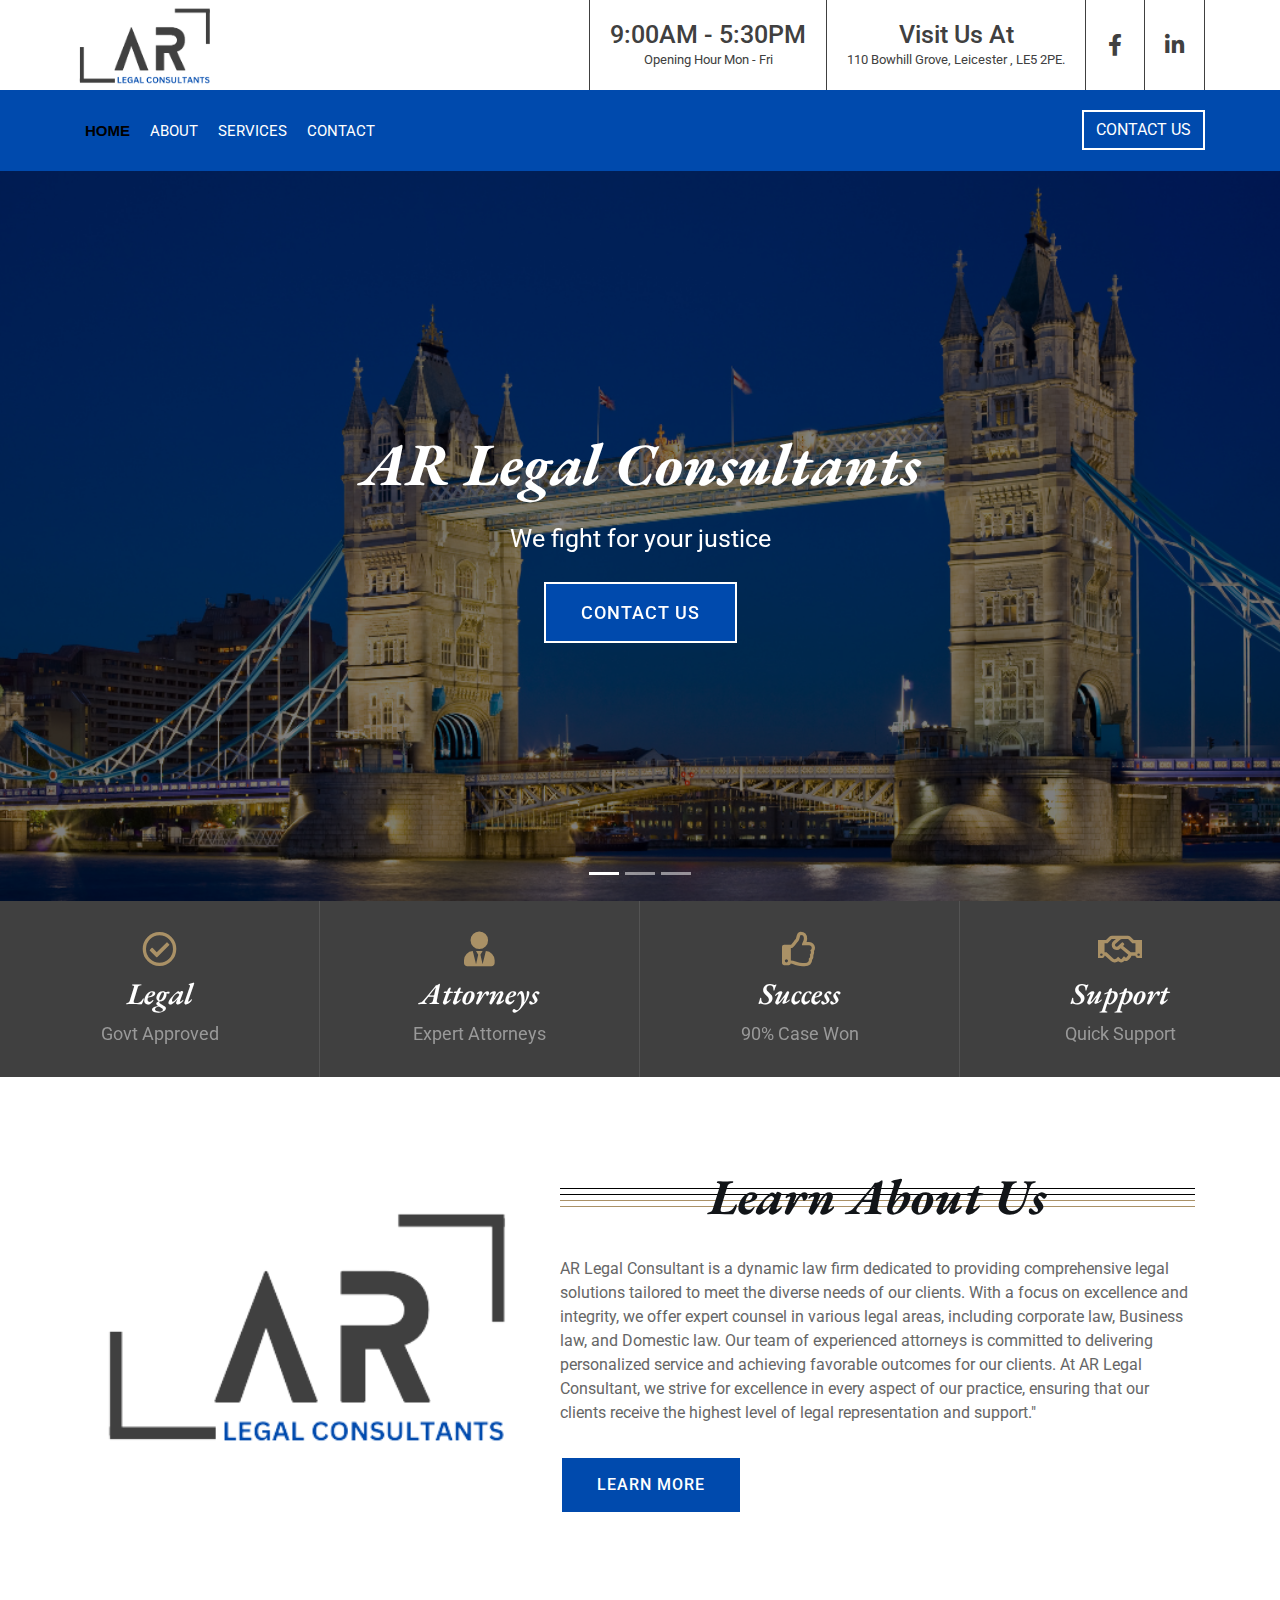
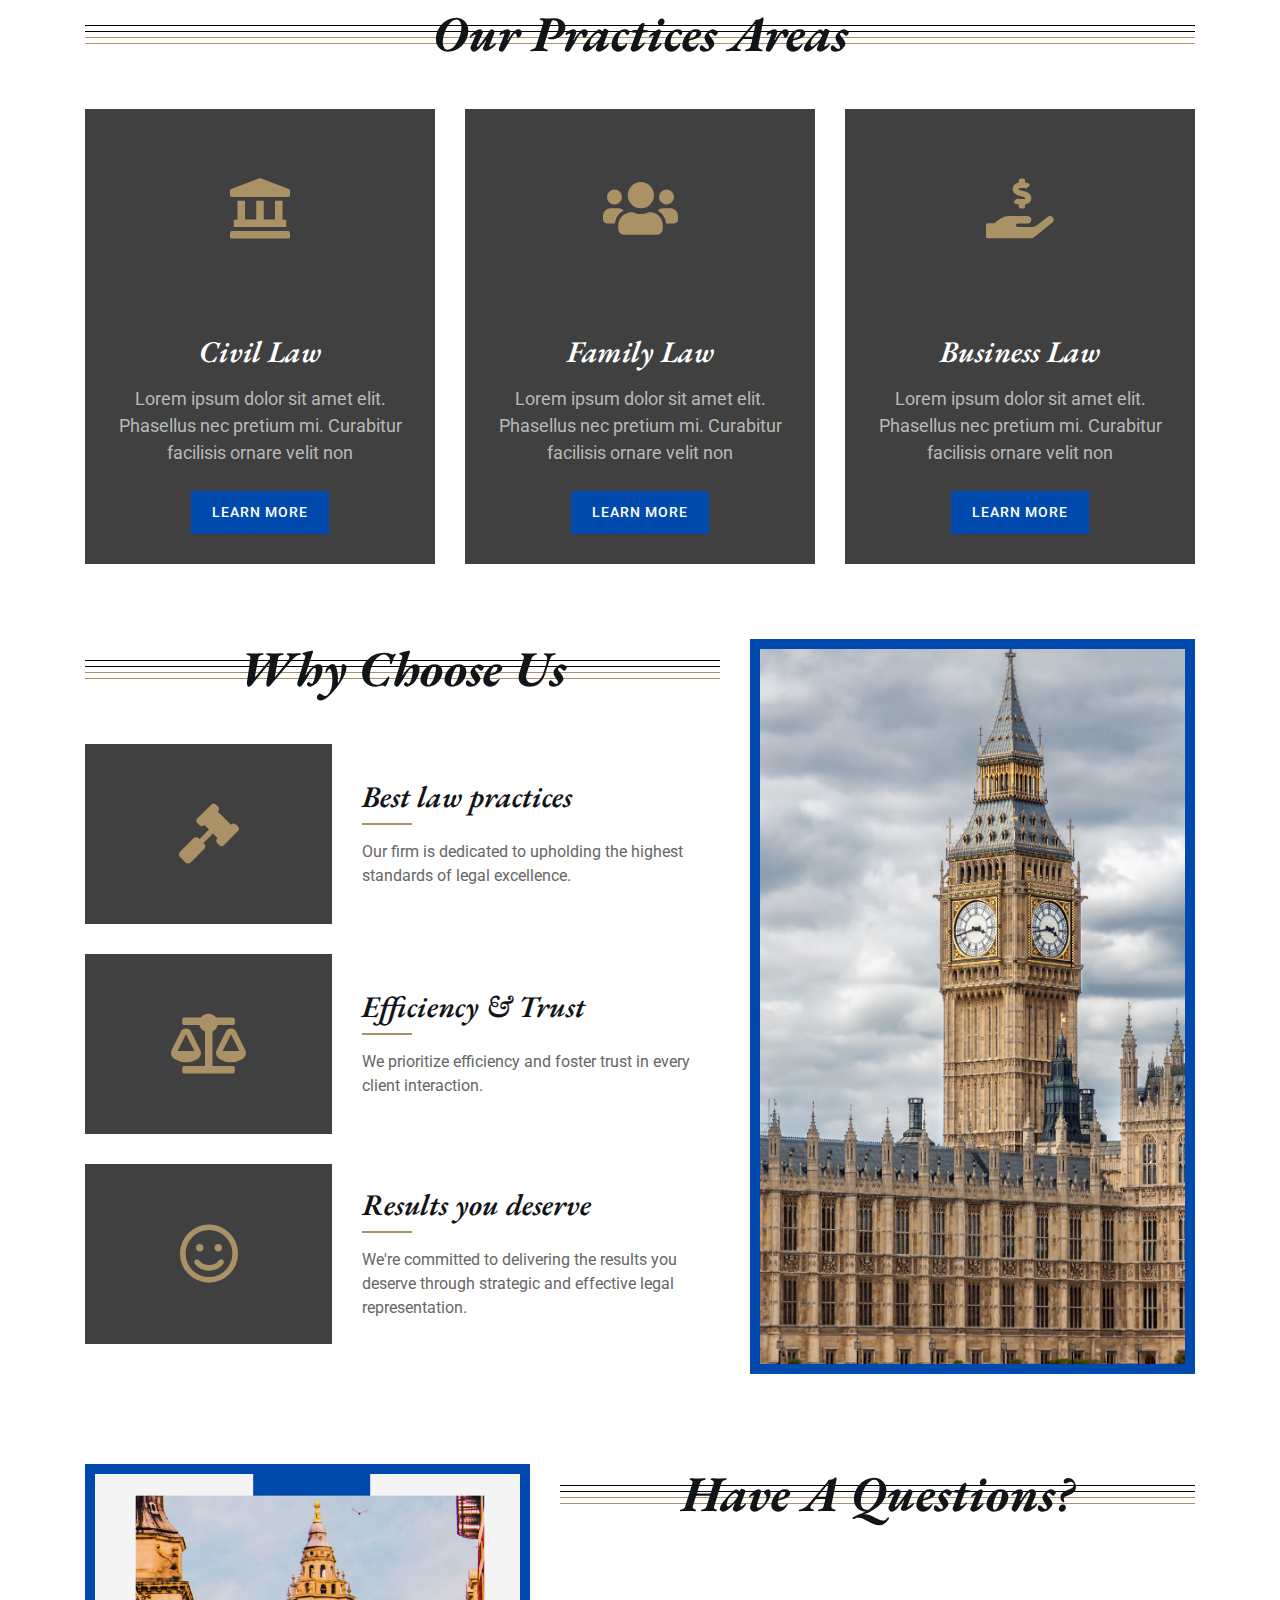
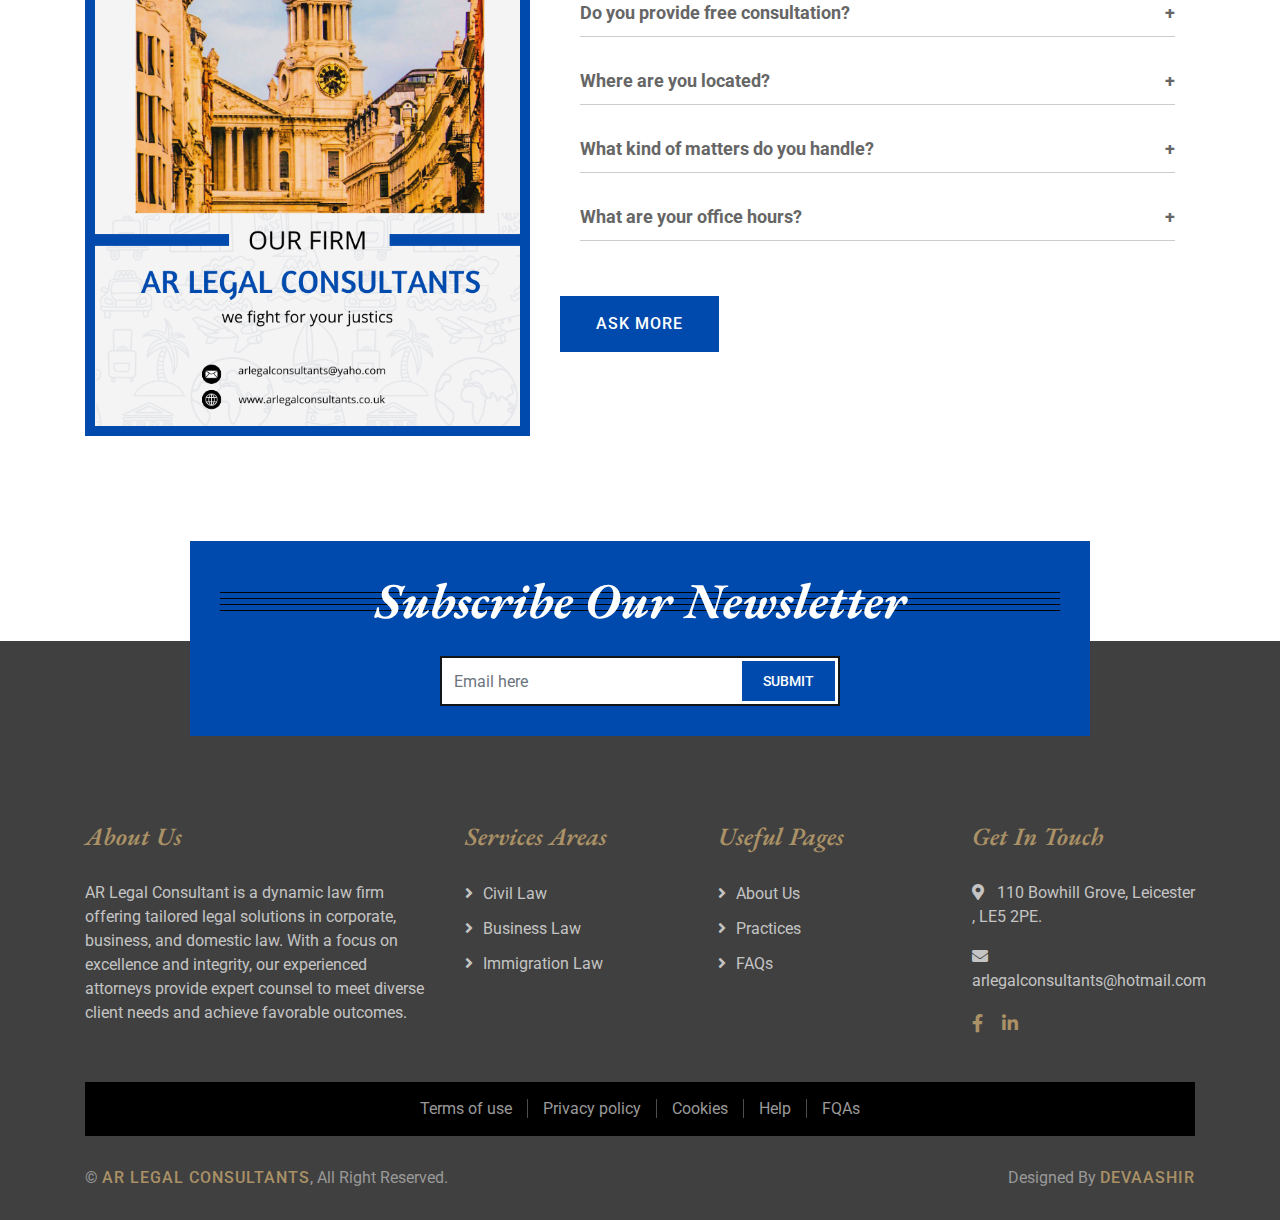
<file: index.html>
<!DOCTYPE html>
<html lang="en">

<head>
    <meta charset="utf-8" />
    <title>AR Legal Consultants</title>
    <meta content="width=device-width, initial-scale=1.0" name="viewport" />
    <meta content="Law Firm Website Template" name="keywords" />
    <meta content="Law Firm Website Template" name="description" />

    <!-- Favicon -->
    <link href="logo.png" rel="icon" />
    <link rel="stylesheet" href="https://stackpath.bootstrapcdn.com/bootstrap/4.5.2/css/bootstrap.min.css">
    <!-- Custom CSS -->
    <style>
        .card-body {
            display: none;
            /* Hide answers by default */
        }
    </style>

    <!-- Google Font -->
    <link href="https://fonts.googleapis.com/css2?family=EB+Garamond:ital,wght@1,600;1,700;1,800&family=Roboto:wght@400;500&display=swap" rel="stylesheet" />

    <!-- CSS Libraries -->
    <link href="https://stackpath.bootstrapcdn.com/bootstrap/4.4.1/css/bootstrap.min.css" rel="stylesheet" />
    <link href="https://cdnjs.cloudflare.com/ajax/libs/font-awesome/5.10.0/css/all.min.css" rel="stylesheet" />
    <link href="lib/animate/animate.min.css" rel="stylesheet" />
    <link href="lib/owlcarousel/assets/owl.carousel.min.css" rel="stylesheet" />

    <!-- Template Stylesheet -->
    <link href="style.css" rel="stylesheet" />
</head>

<body>
    <div class="wrapper">
        <!-- Top Bar Start -->
        <div class="top-bar">
            <div class="container-fluid">
                <div class="row">
                    <div class="col-lg-3">
                        <div class="logo">
                            <a href="index.html">
                                <img src="logo.png" alt="Logo" class="logoimg" />
                            </a>
                        </div>
                    </div>
                    <div class="col-lg-9">
                        <div class="top-bar-right">
                            <div class="text">
                                <h2>9:00AM - 5:30PM</h2>
                                <p>Opening Hour Mon - Fri</p>
                            </div>
                            <div class="text">
                                <h2>Visit Us At</h2>
                                <p>110 Bowhill Grove, Leicester , LE5 2PE.</p>
                            </div>
                            <div class="social">
                                <a href=""><i class="fab fa-facebook-f"></i></a>
                                <a href=""><i class="fab fa-linkedin-in"></i></a>
                            </div>
                        </div>
                    </div>
                </div>
            </div>
        </div>
        <!-- Top Bar End -->

        <!-- Nav Bar Start -->
        <div class="nav-bar">
            <div class="container-fluid">
                <nav class="navbar navbar-expand-lg bg-dark navbar-dark">
                    <a href="#" class="navbar-brand" align="center">AR LEGAL CONSULTANTS</a>
                    <button type="button" class="navbar-toggler" data-toggle="collapse" data-target="#navbarCollapse">
              <span class="navbar-toggler-icon"></span>
            </button>

                    <div class="collapse navbar-collapse justify-content-between" id="navbarCollapse">
                        <div class="navbar-nav mr-auto">
                            <a href="index.html" class="nav-item nav-link active">Home</a>
                            <a href="about.html" class="nav-item nav-link">About</a>
                            <a href="service.html" class="nav-item nav-link">Services</a>

                            <a href="contact.html" class="nav-item nav-link">Contact</a>
                        </div>
                        <div class="ml-auto">
                            <a class="btn" href="mailto:arlegalconsultants@yahoo.com">CONTACT US </a>
                        </div>
                    </div>
                </nav>
            </div>
        </div>
        <!-- Nav Bar End -->

        <!-- Carousel Start -->
        <div id="carousel" class="carousel slide" data-ride="carousel">
            <ol class="carousel-indicators">
                <li data-target="#carousel" data-slide-to="0" class="active"></li>
                <li data-target="#carousel" data-slide-to="1"></li>
                <li data-target="#carousel" data-slide-to="2"></li>
            </ol>
            <div class="carousel-inner">
                <div class="carousel-item active">
                    <img src="carousel-3.png" alt="Carousel Image" />
                    <div class="carousel-caption">
                        <h1 class="animated fadeInLeft">AR Legal Consultants</h1>
                        <p class="animated fadeInRight">We fight for your justice</p>
                        <a class="btn animated fadeInUp" href="https://wa.me/447919353116?text=Hello!%21%20AR%20LEGAL%20CONSULTANT." target="_blank" ">CONTACT US</a
              >
            </div>
          </div>

          <div class="carousel-item ">
            <img src="carousel-2.png " alt="Carousel Image " />
            <div class="carousel-caption ">
              <h1 class="animated fadeInLeft ">AR Legal Consultants</h1>
              <p class="animated fadeInRight ">
                We fight for your justice
              </p>
              <a class="btn animated fadeInUp " href="https://wa.me/447919353116?text=Hello!%21%20AR%20LEGAL%20CONSULTANT. " target="_blank " ">CONTACT US</a
                >
            </div>
          </div>

          <div class="carousel-item ">
            <img src="carousel-1.png " alt="Carousel Image " />
            <div class="carousel-caption ">
              <h1 class="animated fadeInLeft ">AR Legal Consultants</h1>
              <p class="animated fadeInRight ">
                We fight for your justice
              </p>
              <a class="btn animated fadeInUp" href="https://wa.me/447919353116?text=Hello!%21%20AR%20LEGAL%20CONSULTANT." target="_blank" ">CONTACT US</a
                >
            </div>
          </div>
        </div>

        <!-- <a
          class="carousel-control-prev "
          href="#carousel "
          role="button "
          data-slide="prev "
        >
          <span class="carousel-control-prev-icon " aria-hidden="true "></span>
          <span class="sr-only ">Previous</span>
        </a>
                        <a class="carousel-control-next " href="#carousel " role="button " data-slide="next ">
                            <span class="carousel-control-next-icon " aria-hidden="true "></span>
                            <span class="sr-only ">Next</span>
                        </a> -->
                    </div>
                    <!-- Carousel End -->

                    <!-- Top Feature Start-->
                    <div class="feature-top ">
                        <div class="container-fluid ">
                            <div class="row align-items-center ">
                                <div class="col-md-3 col-sm-6 ">
                                    <div class="feature-item ">
                                        <i class="far fa-check-circle "></i>
                                        <h3>Legal</h3>
                                        <p>Govt Approved</p>
                                    </div>
                                </div>
                                <div class="col-md-3 col-sm-6 ">
                                    <div class="feature-item ">
                                        <i class="fa fa-user-tie "></i>
                                        <h3>Attorneys</h3>
                                        <p>Expert Attorneys</p>
                                    </div>
                                </div>
                                <div class="col-md-3 col-sm-6 ">
                                    <div class="feature-item ">
                                        <i class="far fa-thumbs-up "></i>
                                        <h3>Success</h3>
                                        <p>90% Case Won</p>
                                    </div>
                                </div>
                                <div class="col-md-3 col-sm-6 ">
                                    <div class="feature-item ">
                                        <i class="far fa-handshake "></i>
                                        <h3>Support</h3>
                                        <p>Quick Support</p>
                                    </div>
                                </div>
                            </div>
                        </div>
                    </div>
                    <!-- Top Feature End-->

                    <!-- About Start -->
                    <div class="about ">
                        <div class="container ">
                            <div class="row align-items-center ">
                                <div class="col-lg-5 col-md-6 ">
                                    <div class="about-img ">
                                        <img src="logo.png " alt="Image " />
                                    </div>
                                </div>
                                <div class="col-lg-7 col-md-6 ">
                                    <div class="section-header ">
                                        <h2>Learn About Us</h2>
                                    </div>
                                    <div class="about-text
                            ">
                                        <p>
                                            AR Legal Consultant is a dynamic law firm dedicated to providing comprehensive legal solutions tailored to meet the diverse needs of our clients. With a focus on excellence and integrity, we offer expert counsel in various legal areas, including corporate
                                            law, Business law, and Domestic law. Our team of experienced attorneys is committed to delivering personalized service and achieving favorable outcomes for our clients. At AR Legal Consultant, we strive for
                                            excellence in every aspect of our practice, ensuring that our clients receive the highest level of legal representation and support." </p>
                                        <!-- <p>
                                Lorem ipsum dolor sit amet, consectetur adipiscing elit. Phasellus nec pretium mi. Curabitur facilisis ornare velit non vulputate. Aliquam metus tortor, auctor id gravida condimentum, viverra quis sem. Curabitur non nisl nec nisi scelerisque maximus.
                                Aenean consectetur convallis porttitor. Aliquam interdum at lacus non blandit.
                            </p> -->
                                        <a class="btn " href=" ">Learn More</a>
                                    </div>
                                </div>
                            </div>
                        </div>
                    </div>
                    <!-- About End -->

                    <!-- Service Start -->
                    <div class="service ">
                        <div class="container ">
                            <div class="section-header ">
                                <h2>Our Practices Areas</h2>
                            </div>
                            <div class="row ">
                                <div class="col-lg-4 col-md-6 ">
                                    <div class="service-item ">
                                        <div class="service-icon ">
                                            <i class="fa fa-landmark "></i>
                                        </div>
                                        <h3>Civil Law</h3>
                                        <p>
                                            Lorem ipsum dolor sit amet elit. Phasellus nec pretium mi. Curabitur facilisis ornare velit non
                                        </p>
                                        <a class="btn " href=" ">Learn More</a>
                                    </div>
                                </div>
                                <div class="col-lg-4 col-md-6 ">
                                    <div class="service-item ">
                                        <div class="service-icon ">
                                            <i class="fa fa-users "></i>
                                        </div>
                                        <h3>Family Law</h3>
                                        <p>
                                            Lorem ipsum dolor sit amet elit. Phasellus nec pretium mi. Curabitur facilisis ornare velit non
                                        </p>
                                        <a class="btn " href=" ">Learn More</a>
                                    </div>
                                </div>
                                <div class="col-lg-4 col-md-6 ">
                                    <div class="service-item ">
                                        <div class="service-icon ">
                                            <i class="fa fa-hand-holding-usd "></i>
                                        </div>
                                        <h3>Business Law</h3>
                                        <p>
                                            Lorem ipsum dolor sit amet elit. Phasellus nec pretium mi. Curabitur facilisis ornare velit non
                                        </p>
                                        <a class="btn " href=" ">Learn More</a>
                                    </div>
                                </div>
                                <!-- <div class="col-lg-4 col-md-6 ">
                    <div class="service-item ">
                        <div class="service-icon ">
                            <i class="fa fa-graduation-cap "></i>
                        </div>
                        <h3>Education Law</h3>
                        <p>
                            Lorem ipsum dolor sit amet elit. Phasellus nec pretium mi. Curabitur facilisis ornare velit non
                        </p>
                        <a class="btn " href=" ">Learn More</a>
                    </div>
                </div>
                <div class="col-lg-4 col-md-6 ">
                    <div class="service-item ">
                        <div class="service-icon ">
                            <i class="fa fa-gavel "></i>
                        </div>
                        <h3>Criminal Law</h3>
                        <p>
                            Lorem ipsum dolor sit amet elit. Phasellus nec pretium mi. Curabitur facilisis ornare velit non
                        </p>
                        <a class="btn " href=" ">Learn More</a>
                    </div>
                </div>
                <div class="col-lg-4 col-md-6 ">
                    <div class="service-item ">
                        <div class="service-icon ">
                            <i class="fa fa-globe "></i>
                        </div>
                        <h3>Cyber Law</h3>
                        <p>
                            Lorem ipsum dolor sit amet elit. Phasellus nec pretium mi. Curabitur facilisis ornare velit non
                        </p>
                        <a class="btn " href=" ">Learn More</a>
                    </div>
                </div>
            </div> -->
                            </div>
                        </div>
                        <!-- Service End -->


                        <!-- Feature Start -->
                        <div class="feature ">
                            <div class="container ">
                                <div class="row ">
                                    <div class="col-md-7 ">
                                        <div class="section-header ">
                                            <h2>Why Choose Us</h2>
                                        </div>
                                        <div class="row align-items-center feature-item ">
                                            <div class="col-5 ">
                                                <div class="feature-icon ">
                                                    <i class="fa fa-gavel "></i>
                                                </div>
                                            </div>
                                            <div class="col-7 ">
                                                <h3>Best law practices</h3>
                                                <p>
                                                    Our firm is dedicated to upholding the highest standards of legal excellence.

                                                </p>
                                            </div>
                                        </div>
                                        <div class="row align-items-center feature-item ">
                                            <div class="col-5 ">
                                                <div class="feature-icon ">
                                                    <i class="fa fa-balance-scale "></i>
                                                </div>
                                            </div>
                                            <div class="col-7 ">
                                                <h3>Efficiency & Trust</h3>
                                                <p>
                                                    We prioritize efficiency and foster trust in every client interaction.
                                                </p>
                                            </div>
                                        </div>
                                        <div class="row align-items-center feature-item ">
                                            <div class="col-5 ">
                                                <div class="feature-icon ">
                                                    <i class="far fa-smile "></i>
                                                </div>
                                            </div>
                                            <div class="col-7 ">
                                                <h3>Results you deserve</h3>
                                                <p>
                                                    We're committed to delivering the results you deserve through strategic and effective legal representation.
                                            </div>
                                        </div>
                                    </div>
                                    <div class="col-md-5 ">
                                        <div class="feature-img ">
                                            <img src="choose.png " alt="Feature " />
                                        </div>
                                    </div>
                                </div>
                            </div>
                        </div>
                        <!-- Feature End

                        <!-- Team Start -->
                        <!-- <div class="team ">
                        <div class="container ">
                            <div class="section-header ">
                                <h2>Meet Our Expert Attorneys</h2>
                            </div>
                            <div class="row ">
                                <div class="col-lg-3 col-md-6 ">
                                    <div class="team-item ">
                                        <div class="team-img ">
                                            <img src="img/team-1.jpg " alt="Team Image " />
                                        </div>
                                        <div class="team-text ">
                                            <h2>Adam Phillips</h2>
                                            <p>Business Consultant</p>
                                            <div class="team-social ">
                                                <a class="social-tw " href=" "><i class="fab fa-twitter "></i
                    ></a>
                                                <a class="social-fb " href=" "><i class="fab fa-facebook-f "></i
                    ></a>
                                                <a class="social-li " href=" "><i class="fab fa-linkedin-in "></i
                    ></a>
                                                <a class="social-in " href=" "><i class="fab fa-instagram "></i
                    ></a>
                                            </div>
                                        </div>
                                    </div>
                                </div>
                                <div class="col-lg-3 col-md-6 ">
                                    <div class="team-item ">
                                        <div class="team-img ">
                                            <img src="img/team-2.jpg " alt="Team Image " />
                                        </div>
                                        <div class="team-text ">
                                            <h2>Dylan Adams</h2>
                                            <p>Criminal Consultant</p>
                                            <div class="team-social ">
                                                <a class="social-tw " href=" "><i class="fab fa-twitter "></i
                    ></a>
                                                <a class="social-fb " href=" "><i class="fab fa-facebook-f "></i
                    ></a>
                                                <a class="social-li " href=" "><i class="fab fa-linkedin-in "></i
                    ></a>
                                                <a class="social-in " href=" "><i class="fab fa-instagram "></i
                    ></a>
                                            </div>
                                        </div>
                                    </div>
                                </div>
                                <div class="col-lg-3 col-md-6 ">
                                    <div class="team-item ">
                                        <div class="team-img ">
                                            <img src="img/team-3.jpg " alt="Team Image " />
                                        </div>
                                        <div class="team-text ">
                                            <h2>Gloria Edwards</h2>
                                            <p>Divorce Consultant</p>
                                            <div class="team-social ">
                                                <a class="social-tw " href=" "><i class="fab fa-twitter "></i
                    ></a>
                                                <a class="social-fb " href=" "><i class="fab fa-facebook-f "></i
                    ></a>
                                                <a class="social-li " href=" "><i class="fab fa-linkedin-in "></i
                    ></a>
                                                <a class="social-in " href=" "><i class="fab fa-instagram "></i
                    ></a>
                                            </div>
                                        </div>
                                    </div>
                                </div>
                                <div class="col-lg-3 col-md-6 ">
                                    <div class="team-item ">
                                        <div class="team-img ">
                                            <img src="img/team-4.jpg " alt="Team Image " />
                                        </div>
                                        <div class="team-text ">
                                            <h2>Josh Dunn</h2>
                                            <p>Immigration Consultant</p>
                                            <div class="team-social ">
                                                <a class="social-tw " href=" "><i class="fab fa-twitter "></i
                    ></a>
                                                <a class="social-fb " href=" "><i class="fab fa-facebook-f "></i
                    ></a>
                                                <a class="social-li " href=" "><i class="fab fa-linkedin-in "></i
                    ></a>
                                                <a class="social-in " href=" "><i class="fab fa-instagram "></i
                    ></a>
                                            </div>
                                        </div>
                                    </div>
                                </div>
                            </div>
                        </div>
                    </div> -->

                        <!-- Team End -->

                        <!-- FAQs Start -->
                        <div class="faqs ">
                            <div class="container ">
                                <div class="row ">
                                    <div class="col-md-5 ">
                                        <div class="faqs-img ">
                                            <img src="about.png " alt="Image " />
                                        </div>
                                    </div>
                                    <div class="col-md-7 ">
                                        <div class="section-header ">
                                            <h2>Have A Questions?</h2>
                                        </div>
                                        <div class="faq-container">
                                            <div class="faq-item">
                                                <div class="faq-question">Do you provide free consultation?</div>
                                                <div class="faq-answer">Yes, we offer free initial consultations to discuss your legal needs and how we can assist you.</div>
                                            </div>
                                            <div class="faq-item">
                                                <div class="faq-question">Where are you located?</div>
                                                <div class="faq-answer">Our office is located at 110 Bowhill Grove,Leicester LE5 2PE.</div>
                                            </div>
                                            <div class="faq-item">
                                                <div class="faq-question">What kind of matters do you handle?</div>
                                                <div class="faq-answer">We handle a wide range of legal matters including but not limited to personal injury, family law, criminal defense, and business law.</div>
                                            </div>
                                            <div class="faq-item">
                                                <div class="faq-question">What are your office hours?</div>
                                                <div class="faq-answer">Our office hours are MON-FRI(9:00AM - 5:30PM). We are available to assist you during these times.</div>
                                            </div>
                                        </div>

                                        <a class="btn " href=" ">Ask more</a>
                                    </div>
                                </div>


                                <!-- Add more FAQ items as needed -->

                            </div>
                        </div>
                    </div>
                    <!-- FAQs End -->

                    <!-- Testimonial Start -->
                    <!-- <div class="testimonial ">
                        <div class="container ">
                            <div class="section-header ">
                                <h2>Review From Client</h2>
                            </div>
                            <div class="owl-carousel testimonials-carousel ">
                                <div class="testimonial-item ">
                                    <i class="fa fa-quote-right "></i>
                                    <div class="row align-items-center ">
                                        <div class="col-3 ">
                                            <img src="img/testimonial-1.jpg " alt=" " />
                                        </div>
                                        <div class="col-9 ">
                                            <h2>Client Name</h2>
                                            <p>Profession</p>
                                        </div>
                                        <div class="col-12 ">
                                            <p>
                                                Lorem ipsum dolor sit amet, consectetur adipiscing elit. Etiam accumsan lacus eget velit
                                            </p>
                                        </div>
                                    </div>
                                </div>
                                <div class="testimonial-item ">
                                    <i class="fa fa-quote-right "></i>
                                    <div class="row align-items-center ">
                                        <div class="col-3 ">
                                            <img src="img/testimonial-2.jpg " alt=" " />
                                        </div>
                                        <div class="col-9 ">
                                            <h2>Client Name</h2>
                                            <p>Profession</p>
                                        </div>
                                        <div class="col-12 ">
                                            <p>
                                                Lorem ipsum dolor sit amet, consectetur adipiscing elit. Etiam accumsan lacus eget velit
                                            </p>
                                        </div>
                                    </div>
                                </div>
                                <div class="testimonial-item ">
                                    <i class="fa fa-quote-right "></i>
                                    <div class="row align-items-center ">
                                        <div class="col-3 ">
                                            <img src="img/testimonial-3.jpg " alt=" " />
                                        </div>
                                        <div class="col-9 ">
                                            <h2>Client Name</h2>
                                            <p>Profession</p>
                                        </div>
                                        <div class="col-12 ">
                                            <p>
                                                Lorem ipsum dolor sit amet, consectetur adipiscing elit. Etiam accumsan lacus eget velit
                                            </p>
                                        </div>
                                    </div>
                                </div>
                                <div class="testimonial-item ">
                                    <i class="fa fa-quote-right "></i>
                                    <div class="row align-items-center ">
                                        <div class="col-3 ">
                                            <img src="img/testimonial-4.jpg " alt=" " />
                                        </div>
                                        <div class="col-9 ">
                                            <h2>Client Name</h2>
                                            <p>Profession</p>
                                        </div>
                                        <div class="col-12 ">
                                            <p>
                                                Lorem ipsum dolor sit amet, consectetur adipiscing elit. Etiam accumsan lacus eget velit
                                            </p>
                                        </div>
                                    </div>
                                </div>
                                <div class="testimonial-item ">
                                    <i class="fa fa-quote-right "></i>
                                    <div class="row align-items-center ">
                                        <div class="col-3 ">
                                            <img src="img/testimonial-1.jpg " alt=" " />
                                        </div>
                                        <div class="col-9 ">
                                            <h2>Client Name</h2>
                                            <p>Profession</p>
                                        </div>
                                        <div class="col-12 ">
                                            <p>
                                                Lorem ipsum dolor sit amet, consectetur adipiscing elit. Etiam accumsan lacus eget velit
                                            </p>
                                        </div>
                                    </div>
                                </div>
                                <div class="testimonial-item ">
                                    <i class="fa fa-quote-right "></i>
                                    <div class="row align-items-center ">
                                        <div class="col-3 ">
                                            <img src="img/testimonial-2.jpg " alt=" " />
                                        </div>
                                        <div class="col-9 ">
                                            <h2>Client Name</h2>
                                            <p>Profession</p>
                                        </div>
                                        <div class="col-12 ">
                                            <p>
                                                Lorem ipsum dolor sit amet, consectetur adipiscing elit. Etiam accumsan lacus eget velit
                                            </p>
                                        </div>
                                    </div>
                                </div>
                                <div class="testimonial-item ">
                                    <i class="fa fa-quote-right "></i>
                                    <div class="row align-items-center ">
                                        <div class="col-3 ">
                                            <img src="img/testimonial-3.jpg " alt=" " />
                                        </div>
                                        <div class="col-9 ">
                                            <h2>Client Name</h2>
                                            <p>Profession</p>
                                        </div>
                                        <div class="col-12 ">
                                            <p>
                                                Lorem ipsum dolor sit amet, consectetur adipiscing elit. Etiam accumsan lacus eget velit
                                            </p>
                                        </div>
                                    </div>
                                </div>
                            </div>
                        </div>
                    </div>
                    <!-- Testimonial End -->

                    <!-- Blog Start -->
                    <!-- <div class="blog ">
                        <div class="container ">
                            <div class="section-header ">
                                <h2>Latest From Blog</h2>
                            </div>
                            <div class="owl-carousel blog-carousel ">
                                <div class="blog-item ">
                                    <img src="img/blog-1.jpg " alt="Blog " />
                                    <h3>Lorem ipsum dolor</h3>
                                    <div class="meta ">
                                        <i class="fa fa-list-alt "></i>
                                        <a href=" ">Civil Law</a>
                                        <i class="fa fa-calendar-alt "></i>
                                        <p>01-Jan-2045</p>
                                    </div>
                                    <p>
                                        Lorem ipsum dolor sit amet elit. Phasellus nec pretium mi. Curabitur facilisis ornare velit non vulputate. Aliquam metus tortor
                                    </p>
                                    <a class="btn " href=" ">Read More <i class="fa fa-angle-right "></i
              ></a>
                                </div>
                                <div class="blog-item ">
                                    <img src="img/blog-2.jpg " alt="Blog " />
                                    <h3>Lorem ipsum dolor</h3>
                                    <div class="meta ">
                                        <i class="fa fa-list-alt "></i>
                                        <a href=" ">Family Law</a>
                                        <i class="fa fa-calendar-alt "></i>
                                        <p>01-Jan-2045</p>
                                    </div>
                                    <p>
                                        Lorem ipsum dolor sit amet elit. Phasellus nec pretium mi. Curabitur facilisis ornare velit non vulputate. Aliquam metus tortor
                                    </p>
                                    <a class="btn " href=" ">Read More <i class="fa fa-angle-right "></i
              ></a>
                                </div>
                                <div class="blog-item ">
                                    <img src="img/blog-3.jpg " alt="Blog " />
                                    <h3>Lorem ipsum dolor</h3>
                                    <div class="meta ">
                                        <i class="fa fa-list-alt "></i>
                                        <a href=" ">Business Law</a>
                                        <i class="fa fa-calendar-alt "></i>
                                        <p>01-Jan-2045</p>
                                    </div>
                                    <p>
                                        Lorem ipsum dolor sit amet elit. Phasellus nec pretium mi. Curabitur facilisis ornare velit non vulputate. Aliquam metus tortor
                                    </p>
                                    <a class="btn " href=" ">Read More <i class="fa fa-angle-right "></i
              ></a>
                                </div>
                                <div class="blog-item ">
                                    <img src="img/blog-1.jpg " alt="Blog " />
                                    <h3>Lorem ipsum dolor</h3>
                                    <div class="meta ">
                                        <i class="fa fa-list-alt "></i>
                                        <a href=" ">Education Law</a>
                                        <i class="fa fa-calendar-alt "></i>
                                        <p>01-Jan-2045</p>
                                    </div>
                                    <p>
                                        Lorem ipsum dolor sit amet elit. Phasellus nec pretium mi. Curabitur facilisis ornare velit non vulputate. Aliquam metus tortor
                                    </p>
                                    <a class="btn " href=" ">Read More <i class="fa fa-angle-right "></i
              ></a>
                                </div>
                                <div class="blog-item ">
                                    <img src="img/blog-2.jpg " alt="Blog " />
                                    <h3>Lorem ipsum dolor</h3>
                                    <div class="meta ">
                                        <i class="fa fa-list-alt "></i>
                                        <a href=" ">Criminal Law</a>
                                        <i class="fa fa-calendar-alt "></i>
                                        <p>01-Jan-2045</p>
                                    </div>
                                    <p>
                                        Lorem ipsum dolor sit amet elit. Phasellus nec pretium mi. Curabitur facilisis ornare velit non vulputate. Aliquam metus tortor
                                    </p>
                                    <a class="btn " href=" ">Read More <i class="fa fa-angle-right "></i
              ></a>
                                </div>
                                <div class="blog-item ">
                                    <img src="img/blog-3.jpg " alt="Blog " />
                                    <h3>Lorem ipsum dolor</h3>
                                    <div class="meta ">
                                        <i class="fa fa-list-alt "></i>
                                        <a href=" ">Cyber Law</a>
                                        <i class="fa fa-calendar-alt "></i>
                                        <p>01-Jan-2045</p>
                                    </div>
                                    <p>
                                        Lorem ipsum dolor sit amet elit. Phasellus nec pretium mi. Curabitur facilisis ornare velit non vulputate. Aliquam metus tortor
                                    </p>
                                    <a class="btn " href=" ">Read More <i class="fa fa-angle-right "></i
              ></a>
                                </div>
                                <div class="blog-item ">
                                    <img src="img/blog-1.jpg " alt="Blog " />
                                    <h3>Lorem ipsum dolor</h3>
                                    <div class="meta ">
                                        <i class="fa fa-list-alt "></i>
                                        <a href=" ">Business Law</a>
                                        <i class="fa fa-calendar-alt "></i>
                                        <p>01-Jan-2045</p>
                                    </div>
                                    <p>
                                        Lorem ipsum dolor sit amet elit. Phasellus nec pretium mi. Curabitur facilisis ornare velit non vulputate. Aliquam metus tortor
                                    </p>
                                    <a class="btn " href=" ">Read More <i class="fa fa-angle-right "></i
              ></a>
                                </div>
                            </div>
                        </div>
                    </div> -->

                    <!-- Blog End -->

                    <!-- Newsletter Start -->
                    <div class="newsletter">
                        <div class="container">
                            <div class="section-header2">
                                <h2>Subscribe Our Newsletter</h2>
                            </div>
                            <div class="form">
                                <input id="emailInput" class="form-control" placeholder="Email here" />
                                <button onclick="subscribeNewsletter()" class="btn">Submit</button>
                            </div>
                        </div>
                    </div>

                </div>
                <!-- Newsletter End -->

                <!-- Footer Start -->
                <div class="footer ">
                    <div class="container ">
                        <div class="row ">
                            <div class="col-md-6 col-lg-4 ">
                                <div class="footer-about ">
                                    <h2>About Us</h2>
                                    <p>
                                        AR Legal Consultant is a dynamic law firm offering tailored legal solutions in corporate, business, and domestic law. With a focus on excellence and integrity, our experienced attorneys provide expert counsel to meet diverse client needs and achieve favorable
                                        outcomes.
                                    </p>
                                </div>
                            </div>
                            <div class="col-md-6 col-lg-8 ">
                                <div class="row ">
                                    <div class="col-md-6 col-lg-4 ">
                                        <div class="footer-link ">
                                            <h2>Services Areas</h2>
                                            <a href=" ">Civil Law</a>
                                            <a href=" ">Business Law</a>
                                            <a href=" ">Immigration Law</a>
                                        </div>
                                    </div>
                                    <div class="col-md-6 col-lg-4 ">
                                        <div class="footer-link ">
                                            <h2>Useful Pages</h2>
                                            <a href=" ">About Us</a>
                                            <a href=" ">Practices</a>
                                            <a href=" ">FAQs</a>
                                        </div>
                                    </div>
                                    <div class="col-md-6 col-lg-4 ">
                                        <div class="footer-contact ">
                                            <h2>Get In Touch</h2>
                                            <p>
                                                <i class="fa fa-map-marker-alt "></i>110 Bowhill Grove, Leicester , LE5 2PE.
                                            </p>
                                            <!-- <p><i class="fa fa-phone-alt "></i>+44 7919 353116</p> -->
                                            <p><i class="fa fa-envelope "></i>arlegalconsultants@hotmail.com</p>
                                            <div class="footer-social ">
                                                <a href=" "><i class="fab fa-facebook-f "></i></a>
                                                <a href=" "><i class="fab fa-linkedin-in "></i></a>
                                            </div>
                                        </div>
                                    </div>
                                </div>
                            </div>
                        </div>
                    </div>
                    <div class="container footer-menu ">
                        <div class="f-menu ">
                            <a href=" ">Terms of use</a>
                            <a href=" ">Privacy policy</a>
                            <a href=" ">Cookies</a>
                            <a href=" ">Help</a>
                            <a href=" ">FQAs</a>
                        </div>
                    </div>
                    <div class="container copyright ">
                        <div class="row ">
                            <div class="col-md-6 ">
                                <p>
                                    &copy;
                                    <a href=" ">AR LEGAL CONSULTANTS</a
                >, All Right Reserved.
              </p>
            </div>
            <div class="col-md-6 ">
              <p>Designed By <a href=" ">DEVAASHIR</a></p>
                            </div>
                        </div>
                    </div>
                </div>
                <!-- Footer End -->

                <a href="# " class="back-to-top "><i class="fa fa-chevron-up "></i></a>
            </div>

            <!-- JavaScript Libraries -->
            <script src="https://code.jquery.com/jquery-3.4.1.min.js "></script>
            <script src="https://stackpath.bootstrapcdn.com/bootstrap/4.4.1/js/bootstrap.bundle.min.js "></script>
            <script src="lib/easing/easing.min.js "></script>
            <script src="lib/owlcarousel/owl.carousel.min.js "></script>
            <script src="lib/isotope/isotope.pkgd.min.js "></script>

            <!-- Template Javascript -->
            <script src="main.js "></script>

            <script>
                function subscribeNewsletter() {
                    // Get the email input value
                    var email = document.getElementById("emailInput").value;

                    // Check if the email is valid
                    if (validateEmail(email)) {
                        // Here, you can send the email to your server for processing
                        // For demonstration purposes, we'll simply log the email to the console
                        console.log("Subscribed email: " + email);

                        // Optionally, you can show a success message or redirect the user to a thank you page
                        alert("Thank you for subscribing!");
                    } else {
                        // If the email is not valid, you can show an error message to the user
                        alert("Please enter a valid email address.");
                    }
                }

                function validateEmail(email) {
                    // Simple email validation using regular expression
                    var regex = /\S+@\S+\.\S+/;
                    return regex.test(email);
                }
            </script>
</body>

</html>
</file>
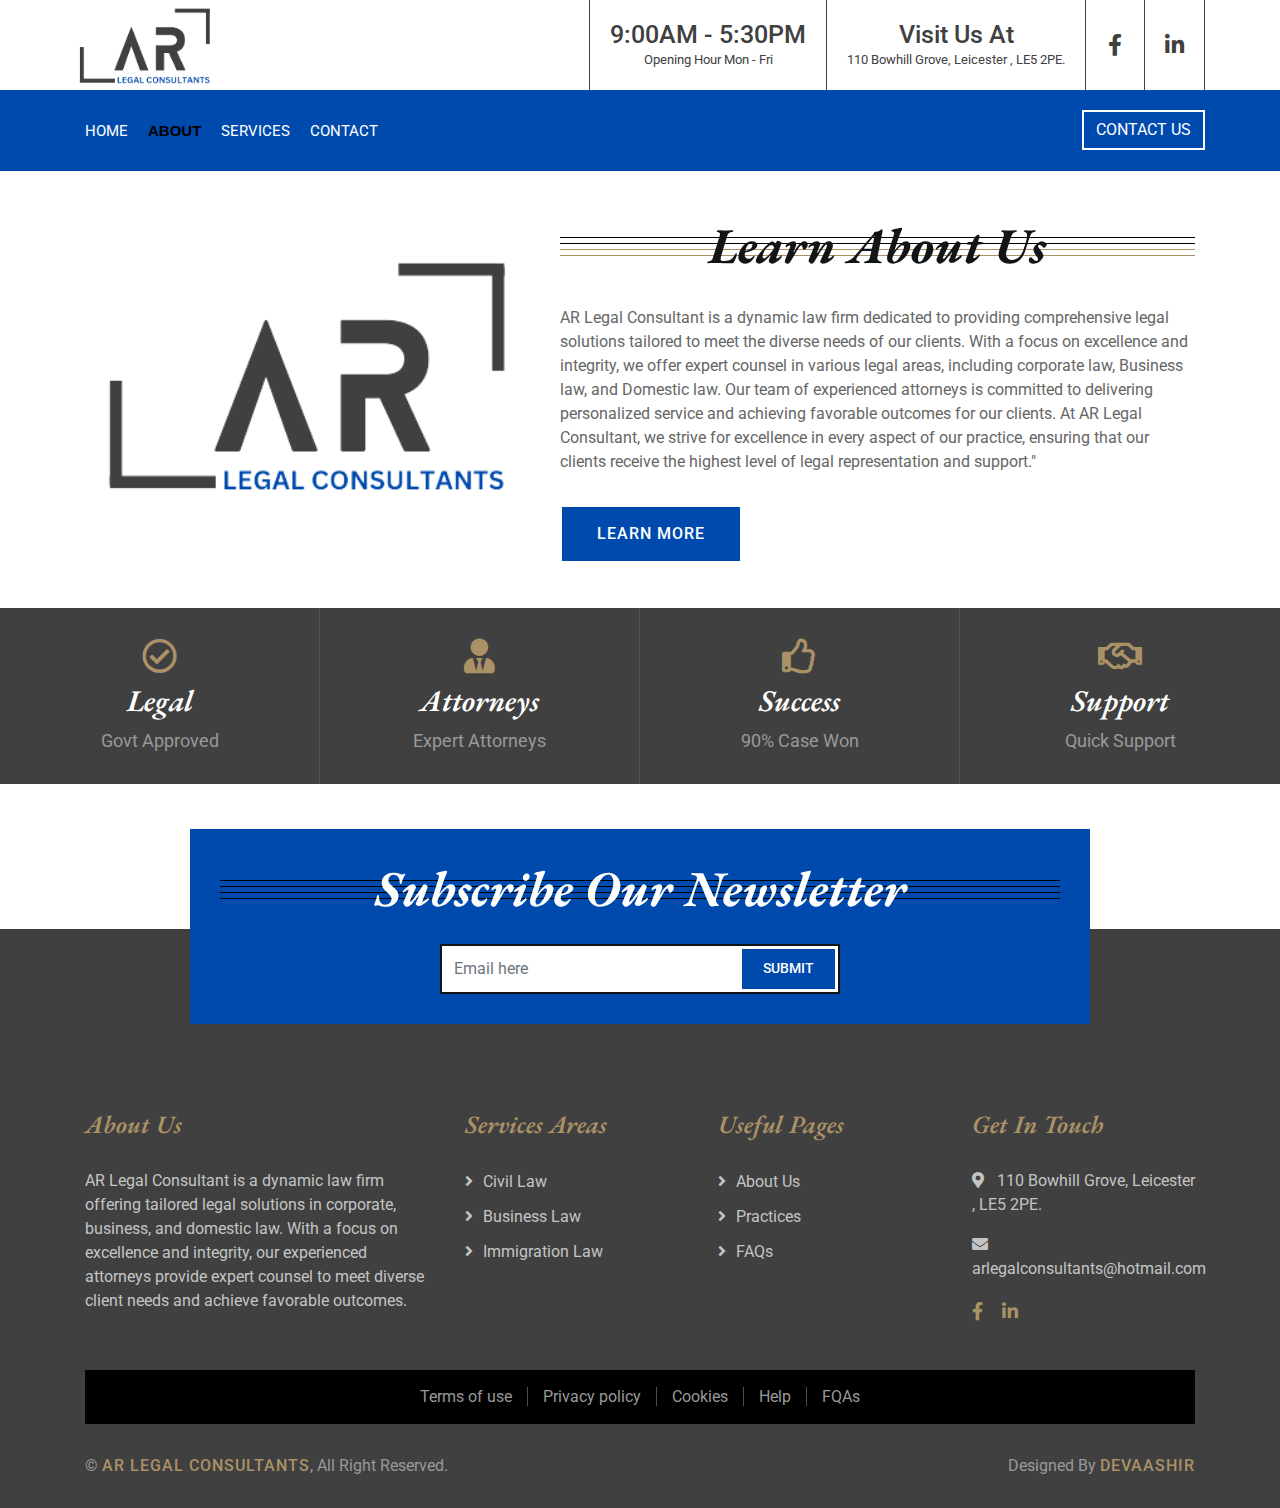
<file: about.html>
<!DOCTYPE html>
<html lang="en">

<head>
    <meta charset="utf-8" />
    <title>AR LEGAL CONSULTANTS</title>
    <meta content="width=device-width, initial-scale=1.0" name="viewport" />
    <meta content="Law Firm Website Template" name="keywords" />
    <meta content="Law Firm Website Template" name="description" />

    <!-- Favicon -->
    <link href="logo.png" rel="icon" />

    <!-- Google Font -->
    <link href="https://fonts.googleapis.com/css2?family=EB+Garamond:ital,wght@1,600;1,700;1,800&family=Roboto:wght@400;500&display=swap" rel="stylesheet" />

    <!-- CSS Libraries -->
    <link href="https://stackpath.bootstrapcdn.com/bootstrap/4.4.1/css/bootstrap.min.css" rel="stylesheet" />
    <link href="https://cdnjs.cloudflare.com/ajax/libs/font-awesome/5.10.0/css/all.min.css" rel="stylesheet" />
    <link href="lib/animate/animate.min.css" rel="stylesheet" />
    <link href="lib/owlcarousel/assets/owl.carousel.min.css" rel="stylesheet" />

    <!-- Template Stylesheet -->
    <link href="style.css" rel="stylesheet" />
</head>

<body>
    <div class="wrapper">
        <!-- Top Bar Start -->
        <div class="top-bar">
            <div class="container-fluid">
                <div class="row">
                    <div class="col-lg-3">
                        <div class="logo">
                            <a href="index.html">
                                <!-- <h1>Kanun</h1> -->
                                <img src="logo.png" alt="Logo" />
                            </a>
                        </div>
                    </div>
                    <div class="col-lg-9">
                        <div class="top-bar-right">
                            <div class="text">
                                <h2>9:00AM - 5:30PM</h2>
                                <p>Opening Hour Mon - Fri</p>
                            </div>
                            <div class="text">
                                <h2>Visit Us At</h2>
                                <p>110 Bowhill Grove, Leicester , LE5 2PE.</p>
                            </div>
                            <div class="social">
                                <a href=""><i class="fab fa-facebook-f"></i></a>
                                <a href=""><i class="fab fa-linkedin-in"></i></a>
                            </div>
                        </div>
                    </div>
                </div>
            </div>
        </div>
        <!-- Top Bar End -->

        <!-- Nav Bar Start -->
        <div class="nav-bar">
            <div class="container-fluid">
                <nav class="navbar navbar-expand-lg bg-dark navbar-dark">
                    <a href="#" class="navbar-brand">AR LEGAL CONSULTANTS</a>
                    <button type="button" class="navbar-toggler" data-toggle="collapse" data-target="#navbarCollapse">
              <span class="navbar-toggler-icon"></span>
            </button>

                    <div class="collapse navbar-collapse justify-content-between" id="navbarCollapse">
                        <div class="navbar-nav mr-auto">
                            <a href="index.html" class="nav-item nav-link">Home</a>
                            <a href="about.html" class="nav-item nav-link active">About</a>
                            <a href="service.html" class="nav-item nav-link">Services</a>
                            <!-- <a href="team.html" class="nav-item nav-link">Attorneys</a>
                            <a href="portfolio.html" class="nav-item nav-link">Case Studies</a -->

                            <!-- <div class="nav-item dropdown">
                                <a href="#" class="nav-link dropdown-toggle" data-toggle="dropdown">Pages</a
                  >
                  <div class="dropdown-menu">
                    <a href="single-page.html" class="dropdown-item"
                      >Blog Page</a
                    >
                    <a href="#" class="dropdown-item">Single Page</a>
                            </div>
                        </div> -->
                            <a href="contact.html" class="nav-item nav-link">Contact</a>
                        </div>
                        <div class="ml-auto">
                            <a class="btn" href="">CONTACT US</a>
                        </div>
                    </div>
                </nav>
            </div>
        </div>
        <!-- Nav Bar End -->

        <!-- Page Header Start -->
        <!-- <div class="page-header">
        <div class="container">
            <div class="row">
                <div class="col-12">
                    <h2>About Us</h2>
                </div>
                <div class="col-12">
                    <a href="">Home</a>
                    <a href="">About Us</a>
                </div>
            </div>
        </div>
    </div> -->
        <!-- Page Header End -->

        <!-- About Start -->
        <div class="about">
            <div class="container">
                <div class="row align-items-center">
                    <div class="col-lg-5 col-md-6">
                        <div class="about-img">
                            <img src="logo.png " alt="Image " />
                        </div>
                    </div>
                    <div class="col-lg-7 col-md-6">
                        <div class="section-header">
                            <h2>Learn About Us</h2>
                        </div>
                        <div class="about-text">
                            <p>
                                AR Legal Consultant is a dynamic law firm dedicated to providing comprehensive legal solutions tailored to meet the diverse needs of our clients. With a focus on excellence and integrity, we offer expert counsel in various legal areas, including corporate
                                law, Business law, and Domestic law. Our team of experienced attorneys is committed to delivering personalized service and achieving favorable outcomes for our clients. At AR Legal Consultant, we strive for excellence in
                                every aspect of our practice, ensuring that our clients receive the highest level of legal representation and support."
                            </p>
                            <!-- <p>
                                        Lorem ipsum dolor sit amet, consectetur adipiscing elit. Phasellus nec pretium mi. Curabitur facilisis ornare velit non vulputate. Aliquam metus tortor, auctor id gravida condimentum, viverra quis sem. Curabitur non nisl nec nisi scelerisque maximus.
                                        Aenean consectetur convallis porttitor. Aliquam interdum at lacus non blandit.
                                    </p> -->
                            <a class="btn" href=" ">Learn More</a>
                        </div>
                    </div>
                </div>
            </div>
        </div>
        <!-- About End -->

        <!-- Timeline Start 
        <div class="timeline">
            <div class="container">
                <div class="section-header">
                    <h2>Learn About Our Journey</h2>
                </div>
                <div class="timeline-start">
                    <div class="timeline-container left">
                        <div class="timeline-content">
                            <h2><span>2020</span>Lorem ipsum dolor sit amet</h2>
                            <p>
                                Lorem ipsum dolor sit amet elit. Aliquam odio dolor, id luctus erat sagittis non. Ut blandit semper pretium.
                            </p>
                        </div>
                    </div>
                    <div class="timeline-container right">
                        <div class="timeline-content">
                            <h2><span>2019</span>Lorem ipsum dolor sit amet</h2>
                            <p>
                                Lorem ipsum dolor sit amet elit. Aliquam odio dolor, id luctus erat sagittis non. Ut blandit semper pretium.
                            </p>
                        </div>
                    </div>
                    <div class="timeline-container left">
                        <div class="timeline-content">
                            <h2><span>2018</span>Lorem ipsum dolor sit amet</h2>
                            <p>
                                Lorem ipsum dolor sit amet elit. Aliquam odio dolor, id luctus erat sagittis non. Ut blandit semper pretium.
                            </p>
                        </div>
                    </div>
                    <div class="timeline-container right">
                        <div class="timeline-content">
                            <h2><span>2017</span>Lorem ipsum dolor sit amet</h2>
                            <p>
                                Lorem ipsum dolor sit amet elit. Aliquam odio dolor, id luctus erat sagittis non. Ut blandit semper pretium.
                            </p>
                        </div>
                    </div>
                    <div class="timeline-container left">
                        <div class="timeline-content">
                            <h2><span>2016</span>Lorem ipsum dolor sit amet</h2>
                            <p>
                                Lorem ipsum dolor sit amet elit. Aliquam odio dolor, id luctus erat sagittis non. Ut blandit semper pretium.
                            </p>
                        </div>
                    </div>
                    <div class="timeline-container right">
                        <div class="timeline-content">
                            <h2><span>2015</span>Lorem ipsum dolor sit amet</h2>
                            <p>
                                Lorem ipsum dolor sit amet elit. Aliquam odio dolor, id luctus erat sagittis non. Ut blandit semper pretium.
                            </p>
                        </div>
                    </div>
                </div>
            </div>
        </div> -->
        <!-- Timeline End-->

        <!-- Top Feature Start-->
        <div class="feature-top">
            <div class="container-fluid">
                <div class="row align-items-center">
                    <div class="col-md-3 col-sm-6">
                        <div class="feature-item">
                            <i class="far fa-check-circle"></i>
                            <h3>Legal</h3>
                            <p>Govt Approved</p>
                        </div>
                    </div>
                    <div class="col-md-3 col-sm-6">
                        <div class="feature-item">
                            <i class="fa fa-user-tie"></i>
                            <h3>Attorneys</h3>
                            <p>Expert Attorneys</p>
                        </div>
                    </div>
                    <div class="col-md-3 col-sm-6">
                        <div class="feature-item">
                            <i class="far fa-thumbs-up"></i>
                            <h3>Success</h3>
                            <p>90% Case Won</p>
                        </div>
                    </div>
                    <div class="col-md-3 col-sm-6">
                        <div class="feature-item">
                            <i class="far fa-handshake"></i>
                            <h3>Support</h3>
                            <p>Quick Support</p>
                        </div>
                    </div>
                </div>
            </div>
        </div>
        <!-- Top Feature End-->

        <!-- Team Start -->
        <!-- <div class="team">
            <div class="container">
                <div class="section-header">
                    <h2>Meet Our Expert Attorneys</h2>
                </div>
                <div class="row">
                    <div class="col-lg-3 col-md-6">
                        <div class="team-item">
                            <div class="team-img">
                                <img src="img/team-1.jpg" alt="Team Image" />
                            </div>
                            <div class="team-text">
                                <h2>Adam Phillips</h2>
                                <p>Business Consultant</p>
                                <div class="team-social">
                                    <a class="social-tw" href=""><i class="fab fa-twitter"></i
                    ></a>
                                    <a class="social-fb" href=""><i class="fab fa-facebook-f"></i
                    ></a>
                                    <a class="social-li" href=""><i class="fab fa-linkedin-in"></i
                    ></a>
                                    <a class="social-in" href=""><i class="fab fa-instagram"></i
                    ></a>
                                </div>
                            </div>
                        </div>
                    </div>
                    <div class="col-lg-3 col-md-6">
                        <div class="team-item">
                            <div class="team-img">
                                <img src="img/team-2.jpg" alt="Team Image" />
                            </div>
                            <div class="team-text">
                                <h2>Dylan Adams</h2>
                                <p>Criminal Consultant</p>
                                <div class="team-social">
                                    <a class="social-tw" href=""><i class="fab fa-twitter"></i
                    ></a>
                                    <a class="social-fb" href=""><i class="fab fa-facebook-f"></i
                    ></a>
                                    <a class="social-li" href=""><i class="fab fa-linkedin-in"></i
                    ></a>
                                    <a class="social-in" href=""><i class="fab fa-instagram"></i
                    ></a>
                                </div>
                            </div>
                        </div>
                    </div>
                    <div class="col-lg-3 col-md-6">
                        <div class="team-item">
                            <div class="team-img">
                                <img src="img/team-3.jpg" alt="Team Image" />
                            </div>
                            <div class="team-text">
                                <h2>Gloria Edwards</h2>
                                <p>Divorce Consultant</p>
                                <div class="team-social">
                                    <a class="social-tw" href=""><i class="fab fa-twitter"></i
                    ></a>
                                    <a class="social-fb" href=""><i class="fab fa-facebook-f"></i
                    ></a>
                                    <a class="social-li" href=""><i class="fab fa-linkedin-in"></i
                    ></a>
                                    <a class="social-in" href=""><i class="fab fa-instagram"></i
                    ></a>
                                </div>
                            </div>
                        </div>
                    </div>
                    <div class="col-lg-3 col-md-6">
                        <div class="team-item">
                            <div class="team-img">
                                <img src="img/team-4.jpg" alt="Team Image" />
                            </div>
                            <div class="team-text">
                                <h2>Josh Dunn</h2>
                                <p>Immigration Consultant</p>
                                <div class="team-social">
                                    <a class="social-tw" href=""><i class="fab fa-twitter"></i
                    ></a>
                                    <a class="social-fb" href=""><i class="fab fa-facebook-f"></i
                    ></a>
                                    <a class="social-li" href=""><i class="fab fa-linkedin-in"></i
                    ></a>
                                    <a class="social-in" href=""><i class="fab fa-instagram"></i
                    ></a>
                                </div>
                            </div>
                        </div>
                    </div>
                </div>
            </div>
        </div> -->
        <!-- Team End -->

        <!-- Newsletter Start -->
        <div class="newsletter">
            <div class="container">
                <div class="section-header2">
                    <h2>Subscribe Our Newsletter</h2>
                </div>
                <div class="form">
                    <input id="emailInput" class="form-control" placeholder="Email here" />
                    <button onclick="subscribeNewsletter()" class="btn">Submit</button>
                </div>
            </div>
        </div>

    </div>
    <!-- Newsletter End -->

    <!-- Footer Start -->
    <div class="footer">
        <div class="container">
            <div class="row">
                <div class="col-md-6 col-lg-4">
                    <div class="footer-about">
                        <h2>About Us</h2>
                        <p>
                            AR Legal Consultant is a dynamic law firm offering tailored legal solutions in corporate, business, and domestic law. With a focus on excellence and integrity, our experienced attorneys provide expert counsel to meet diverse client needs and achieve favorable
                            outcomes.
                        </p>
                    </div>
                </div>
                <div class="col-md-6 col-lg-8">
                    <div class="row">
                        <div class="col-md-6 col-lg-4">
                            <div class="footer-link">
                                <h2>Services Areas</h2>
                                <a href=" ">Civil Law</a>
                                <a href=" ">Business Law</a>
                                <a href=" ">Immigration Law</a>
                            </div>
                        </div>
                        <div class="col-md-6 col-lg-4">
                            <div class="footer-link">
                                <h2>Useful Pages</h2>
                                <a href=" ">About Us</a>
                                <a href=" ">Practices</a>
                                <a href=" ">FAQs</a>
                            </div>
                        </div>
                        <div class="col-md-6 col-lg-4">
                            <div class="footer-contact">
                                <h2>Get In Touch</h2>
                                <p>
                                    <i class="fa fa-map-marker-alt"></i>110 Bowhill Grove, Leicester , LE5 2PE.
                                </p>
                                <!-- <p><i class="fa fa-phone-alt "></i>+44 7919 353116</p> -->
                                <p>
                                    <i class="fa fa-envelope"></i
                      >arlegalconsultants@hotmail.com
                    </p>
                    <div class="footer-social">
                      <a href=" "><i class="fab fa-facebook-f"></i></a>
                                    <a href=" "><i class="fab fa-linkedin-in"></i></a>
                            </div>
                        </div>
                    </div>
                </div>
            </div>
        </div>
    </div>
    <div class="container footer-menu">
        <div class="f-menu">
            <a href=" ">Terms of use</a>
            <a href=" ">Privacy policy</a>
            <a href=" ">Cookies</a>
            <a href=" ">Help</a>
            <a href=" ">FQAs</a>
        </div>
    </div>
    <div class="container copyright">
        <div class="row">
            <div class="col-md-6">
                <p>
                    &copy;
                    <a href=" ">AR LEGAL CONSULTANTS</a>, All Right Reserved.
                </p>
            </div>
            <div class="col-md-6">
                <p>Designed By <a href=" ">DEVAASHIR</a></p>
            </div>
        </div>
    </div>
    </div>
    <!-- Footer End -->

    <a href="#" class="back-to-top"><i class="fa fa-chevron-up"></i></a>
    </div>

    <!-- JavaScript Libraries -->
    <script src="https://code.jquery.com/jquery-3.4.1.min.js"></script>
    <script src="https://stackpath.bootstrapcdn.com/bootstrap/4.4.1/js/bootstrap.bundle.min.js"></script>
    <script src="lib/easing/easing.min.js"></script>
    <script src="lib/owlcarousel/owl.carousel.min.js"></script>
    <script src="lib/isotope/isotope.pkgd.min.js"></script>

    <!-- Template Javascript -->
    <script src="main.js"></script>
    <script>
        function subscribeNewsletter() {
            // Get the email input value
            var email = document.getElementById("emailInput").value;

            // Check if the email is valid
            if (validateEmail(email)) {
                // Here, you can send the email to your server for processing
                // For demonstration purposes, we'll simply log the email to the console
                console.log("Subscribed email: " + email);

                // Optionally, you can show a success message or redirect the user to a thank you page
                alert("Thank you for subscribing!");
            } else {
                // If the email is not valid, you can show an error message to the user
                alert("Please enter a valid email address.");
            }
        }

        function validateEmail(email) {
            // Simple email validation using regular expression
            var regex = /\S+@\S+\.\S+/;
            return regex.test(email);
        }
    </script>
</body>

</html>
</file>
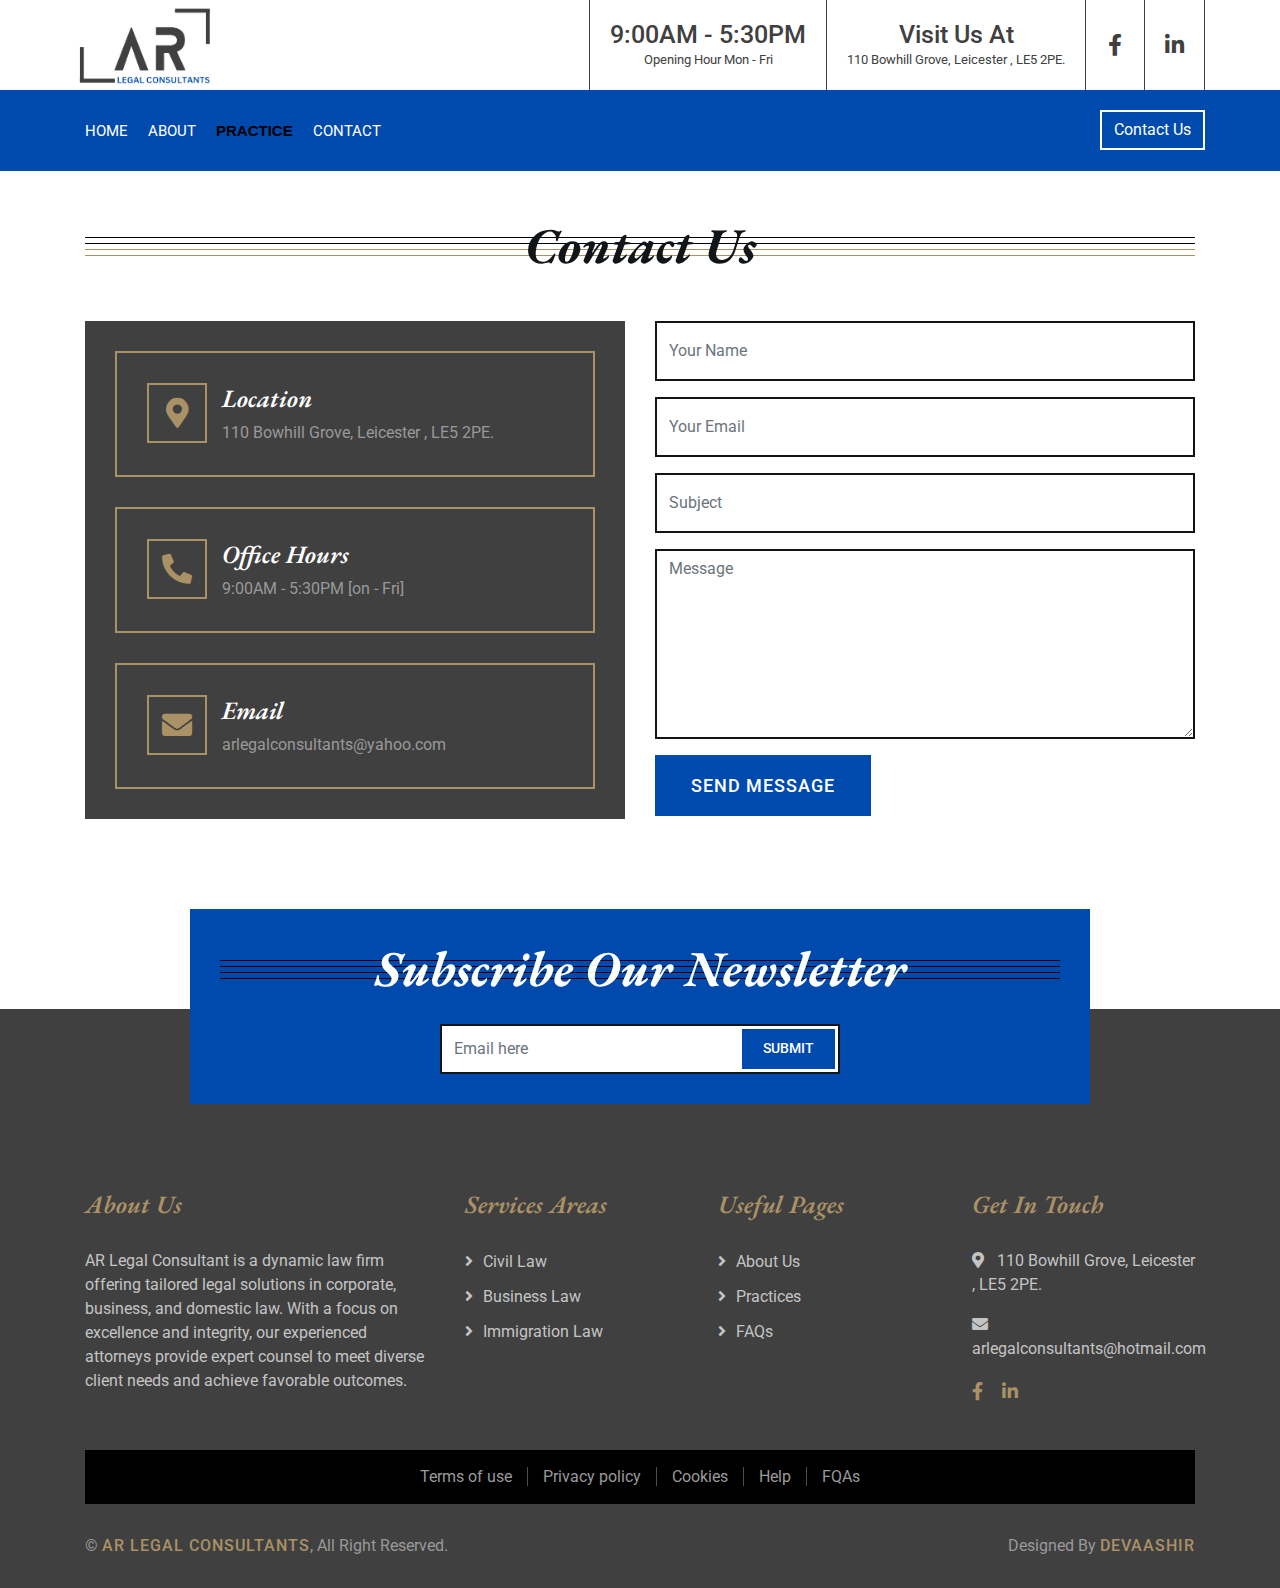
<file: contact.html>
<!DOCTYPE html>
<html lang="en">

<head>
    <meta charset="utf-8" />
    <title>AR LEGAL CONSULTANTS</title>
    <meta content="width=device-width, initial-scale=1.0" name="viewport" />
    <meta content="Law Firm Website Template" name="keywords" />
    <meta content="Law Firm Website Template" name="description" />

    <!-- Favicon -->
    <link href="logo.png" rel="icon" />

    <!-- Google Font -->
    <link href="https://fonts.googleapis.com/css2?family=EB+Garamond:ital,wght@1,600;1,700;1,800&family=Roboto:wght@400;500&display=swap" rel="stylesheet" />

    <!-- CSS Libraries -->
    <link href="https://stackpath.bootstrapcdn.com/bootstrap/4.4.1/css/bootstrap.min.css" rel="stylesheet" />
    <link href="https://cdnjs.cloudflare.com/ajax/libs/font-awesome/5.10.0/css/all.min.css" rel="stylesheet" />
    <link href="lib/animate/animate.min.css" rel="stylesheet" />
    <link href="lib/owlcarousel/assets/owl.carousel.min.css" rel="stylesheet" />

    <!-- Template Stylesheet -->
    <link href="style.css" rel="stylesheet" />
</head>

<body>
    <div class="wrapper">
        <!-- Top Bar Start -->
        <div class="top-bar">
            <div class="container-fluid">
                <div class="row">
                    <div class="col-lg-3">
                        <div class="logo">
                            <a href="index.html">
                                <!-- <h1>Kanun</h1> -->
                                <img src="logo.png" alt="Logo" />
                            </a>
                        </div>
                    </div>
                    <div class="col-lg-9">
                        <div class="top-bar-right">
                            <div class="text">
                                <h2>9:00AM - 5:30PM
                                </h2>
                                <p>Opening Hour Mon - Fri
                            </div>
                            <div class="text">
                                <h2>Visit Us At</h2>
                                <p>110 Bowhill Grove, Leicester , LE5 2PE.</p>
                            </div>
                            <div class="social">
                                <a href=""><i class="fab fa-facebook-f"></i></a>
                                <a href=""><i class="fab fa-linkedin-in"></i></a>
                            </div>
                        </div>
                    </div>
                </div>
            </div>
        </div>
        <!-- Top Bar End -->

        <!-- Nav Bar Start -->
        <div class="nav-bar">
            <div class="container-fluid">
                <nav class="navbar navbar-expand-lg bg-dark navbar-dark">
                    <a href="#" class="navbar-brand">AR LEGAL CONSULTANTS</a>
                    <button type="button" class="navbar-toggler" data-toggle="collapse" data-target="#navbarCollapse">
              <span class="navbar-toggler-icon"></span>
            </button>

                    <div class="collapse navbar-collapse justify-content-between" id="navbarCollapse">
                        <div class="navbar-nav mr-auto">
                            <a href="index.html" class="nav-item nav-link">Home</a>
                            <a href="about.html" class="nav-item nav-link">About</a>
                            <a href="service.html" class="nav-item nav-link active">Practice</a
                >
                <!-- <a href="team.html" class="nav-item nav-link">Attorneys</a>
                            <a href="portfolio.html" class="nav-item nav-link">Case Studies</a> -->
                            <!-- <div class="nav-item dropdown">
                                        <a href="#" class="nav-link dropdown-toggle" data-toggle="dropdown">Pages</a>
                                        <div class="dropdown-menu">
                                            <a href="single-page.html" class="dropdown-item">Blog Page</a>
                                            <a href="#" class="dropdown-item">Single Page</a>
                                        </div>
                                    </div> -->
                            <a href="contact.html" class="nav-item nav-link">Contact</a>
                        </div>
                        <div class="ml-auto">
                            <a class="btn" href="">Contact Us</a>
                        </div>
                    </div>
                </nav>
            </div>
        </div>
        <!-- Nav Bar End -->

        <!-- Page Header Start -->
        <!-- <div class="page-header">
            <div class="container">
                <div class="row">
                    <div class="col-12">
                        <h2>Contact Us</h2>
                    </div>
                    <div class="col-12">
                        <a href="">Home</a>
                        <a href="">Contact Us</a>
                    </div>
                </div>
            </div>
        </div> -->
        <!-- Page Header End -->

        <!-- Contact Start -->
        <div class="contact">
            <div class="container">
                <div class="section-header">
                    <h2>Contact Us</h2>
                </div>
                <div class="row">
                    <div class="col-md-6">
                        <div class="contact-info">
                            <div class="contact-item">
                                <i class="fa fa-map-marker-alt"></i>
                                <div class="contact-text">
                                    <h2>Location</h2>
                                    <p>110 Bowhill Grove, Leicester , LE5 2PE. </p>
                                </div>
                            </div>
                            <div class="contact-item">
                                <i class="fa fa-phone-alt"></i>
                                <div class="contact-text">
                                    <h2>Office Hours</h2>
                                    <p>9:00AM - 5:30PM [on - Fri]</p>

                                </div>
                            </div>
                            <div class="contact-item">
                                <i class="fa fa-envelope"></i>
                                <div class="contact-text">
                                    <h2>Email</h2>
                                    <p>arlegalconsultants@yahoo.com</p>
                                </div>
                            </div>
                        </div>
                    </div>
                    <div class="col-md-6">
                        <div class="contact-form">
                            <form>
                                <div class="form-group">
                                    <input type="text" class="form-control" placeholder="Your Name" required="required" />
                                </div>
                                <div class="form-group">
                                    <input type="email" class="form-control" placeholder="Your Email" required="required" />
                                </div>
                                <div class="form-group">
                                    <input type="text" class="form-control" placeholder="Subject" required="required" />
                                </div>
                                <div class="form-group">
                                    <textarea class="form-control" placeholder="Message" required="required"></textarea>
                                </div>
                                <div>
                                    <button class="btn" type="submit">Send Message</button>
                                </div>
                            </form>
                        </div>
                    </div>
                </div>
            </div>
        </div>
        <!-- Contact End -->

        <!-- Newsletter Start -->
        <div class="newsletter">
            <div class="container">
                <div class="section-header2">
                    <h2>Subscribe Our Newsletter</h2>
                </div>
                <div class="form">
                    <input id="emailInput" class="form-control" placeholder="Email here" />
                    <button onclick="subscribeNewsletter()" class="btn">Submit</button>
                </div>
            </div>
        </div>

    </div>
    <!-- Newsletter End -->

    <!-- Footer Start -->
    <div class="footer">
        <div class="container">
            <div class="row">
                <div class="col-md-6 col-lg-4">
                    <div class="footer-about">
                        <h2>About Us</h2>
                        <p>
                            AR Legal Consultant is a dynamic law firm offering tailored legal solutions in corporate, business, and domestic law. With a focus on excellence and integrity, our experienced attorneys provide expert counsel to meet diverse client needs and achieve favorable
                            outcomes.
                        </p>
                    </div>
                </div>
                <div class="col-md-6 col-lg-8">
                    <div class="row">
                        <div class="col-md-6 col-lg-4">
                            <div class="footer-link">
                                <h2>Services Areas</h2>
                                <a href=" ">Civil Law</a>
                                <a href=" ">Business Law</a>
                                <a href=" ">Immigration Law</a>
                            </div>
                        </div>
                        <div class="col-md-6 col-lg-4">
                            <div class="footer-link">
                                <h2>Useful Pages</h2>
                                <a href=" ">About Us</a>
                                <a href=" ">Practices</a>
                                <a href=" ">FAQs</a>
                            </div>
                        </div>
                        <div class="col-md-6 col-lg-4">
                            <div class="footer-contact">
                                <h2>Get In Touch</h2>
                                <p>
                                    <i class="fa fa-map-marker-alt"></i>110 Bowhill Grove, Leicester , LE5 2PE.
                                </p>
                                <!-- <p><i class="fa fa-phone-alt "></i>+44 7919 353116</p> -->
                                <p>
                                    <i class="fa fa-envelope"></i
                      >arlegalconsultants@hotmail.com
                    </p>
                    <div class="footer-social">
                      <a href=" "><i class="fab fa-facebook-f"></i></a>
                                    <a href=" "><i class="fab fa-linkedin-in"></i></a>
                            </div>
                        </div>
                    </div>
                </div>
            </div>
        </div>
    </div>
    <div class="container footer-menu">
        <div class="f-menu">
            <a href=" ">Terms of use</a>
            <a href=" ">Privacy policy</a>
            <a href=" ">Cookies</a>
            <a href=" ">Help</a>
            <a href=" ">FQAs</a>
        </div>
    </div>
    <div class="container copyright">
        <div class="row">
            <div class="col-md-6">
                <p>
                    &copy;
                    <a href=" ">AR LEGAL CONSULTANTS</a>, All Right Reserved.
                </p>
            </div>
            <div class="col-md-6">
                <p>Designed By <a href=" ">DEVAASHIR</a></p>
            </div>
        </div>
    </div>
    </div>
    <!-- Footer End -->

    <a href="#" class="back-to-top"><i class="fa fa-chevron-up"></i></a>
    </div>

    <!-- JavaScript Libraries -->
    <script src="https://code.jquery.com/jquery-3.4.1.min.js"></script>
    <script src="https://stackpath.bootstrapcdn.com/bootstrap/4.4.1/js/bootstrap.bundle.min.js"></script>
    <script src="lib/easing/easing.min.js"></script>
    <script src="lib/owlcarousel/owl.carousel.min.js"></script>
    <script src="lib/isotope/isotope.pkgd.min.js"></script>

    <!-- Template Javascript -->
    <script src="main.js"></script>

    <script>
        function subscribeNewsletter() {
            // Get the email input value
            var email = document.getElementById("emailInput").value;

            // Check if the email is valid
            if (validateEmail(email)) {
                // Here, you can send the email to your server for processing
                // For demonstration purposes, we'll simply log the email to the console
                console.log("Subscribed email: " + email);

                // Optionally, you can show a success message or redirect the user to a thank you page
                alert("Thank you for subscribing!");
            } else {
                // If the email is not valid, you can show an error message to the user
                alert("Please enter a valid email address.");
            }
        }

        function validateEmail(email) {
            // Simple email validation using regular expression
            var regex = /\S+@\S+\.\S+/;
            return regex.test(email);
        }
    </script>
</body>

</html>
</file>
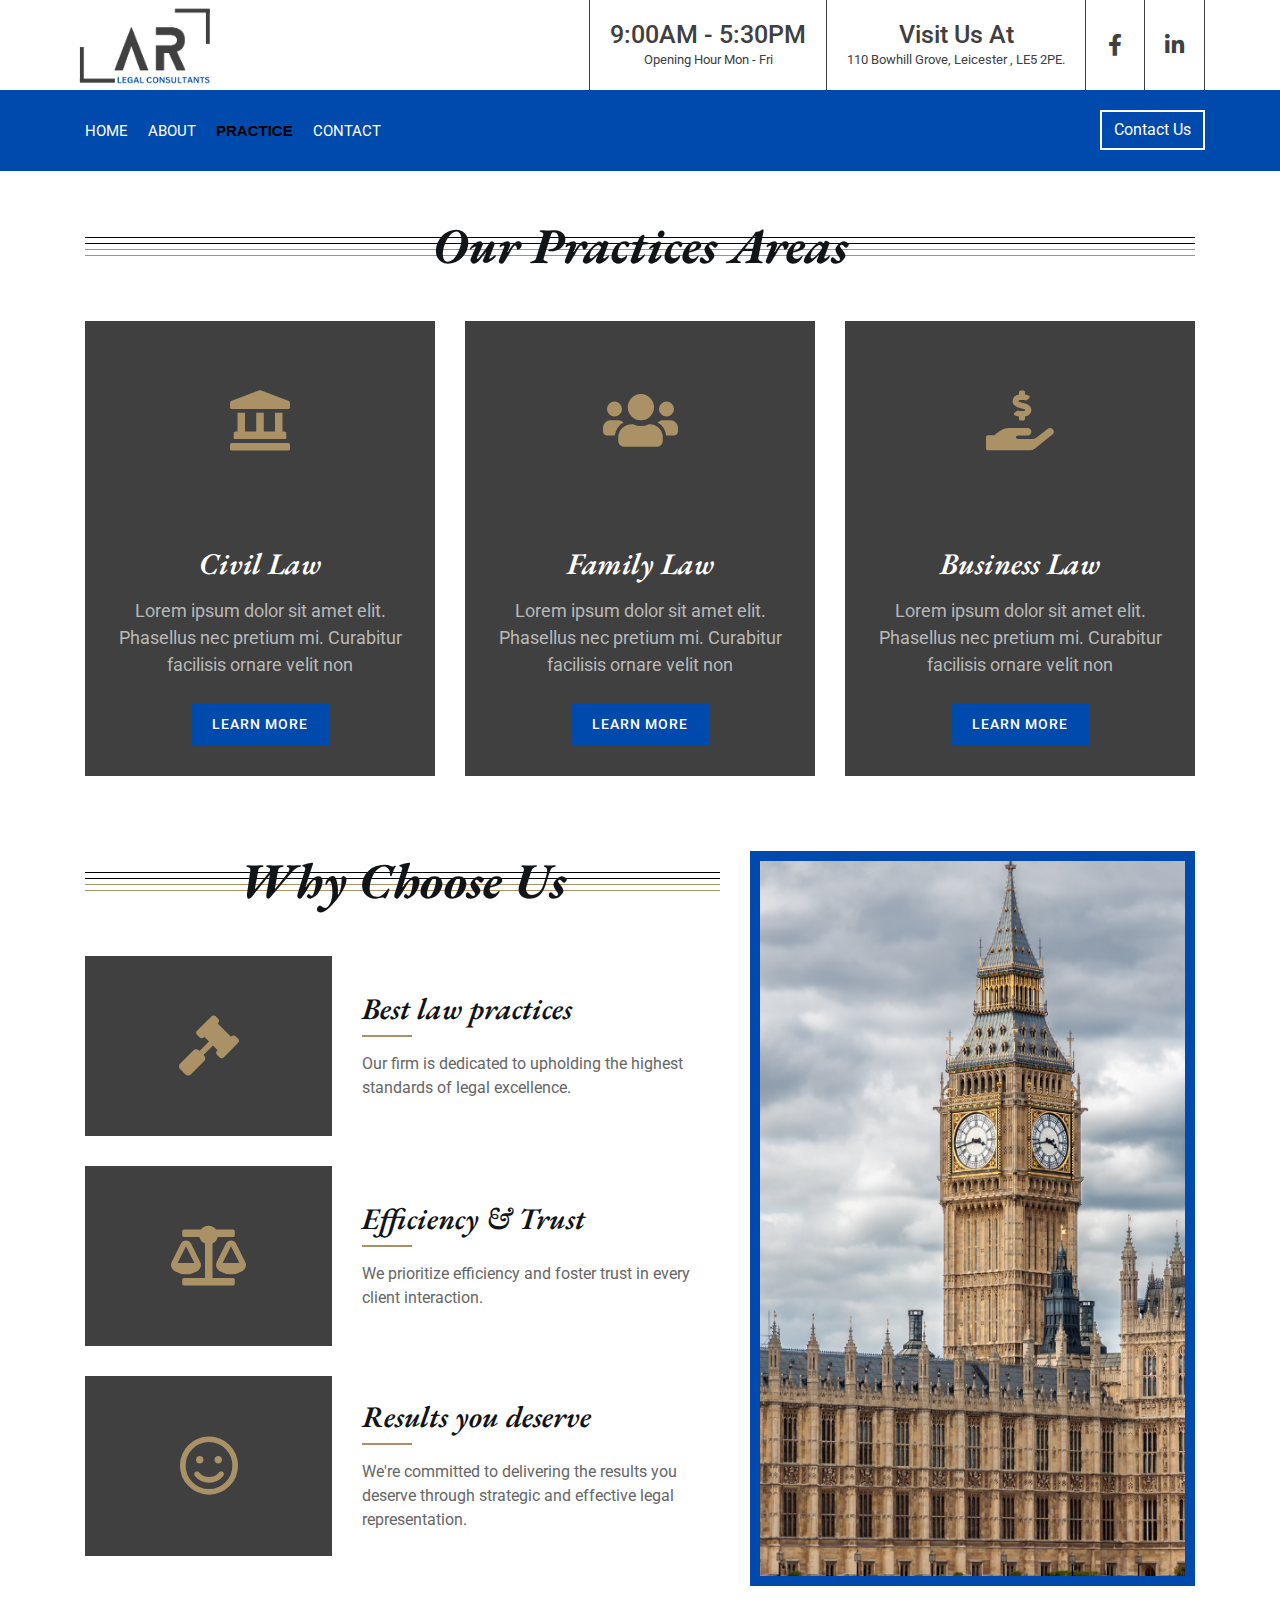
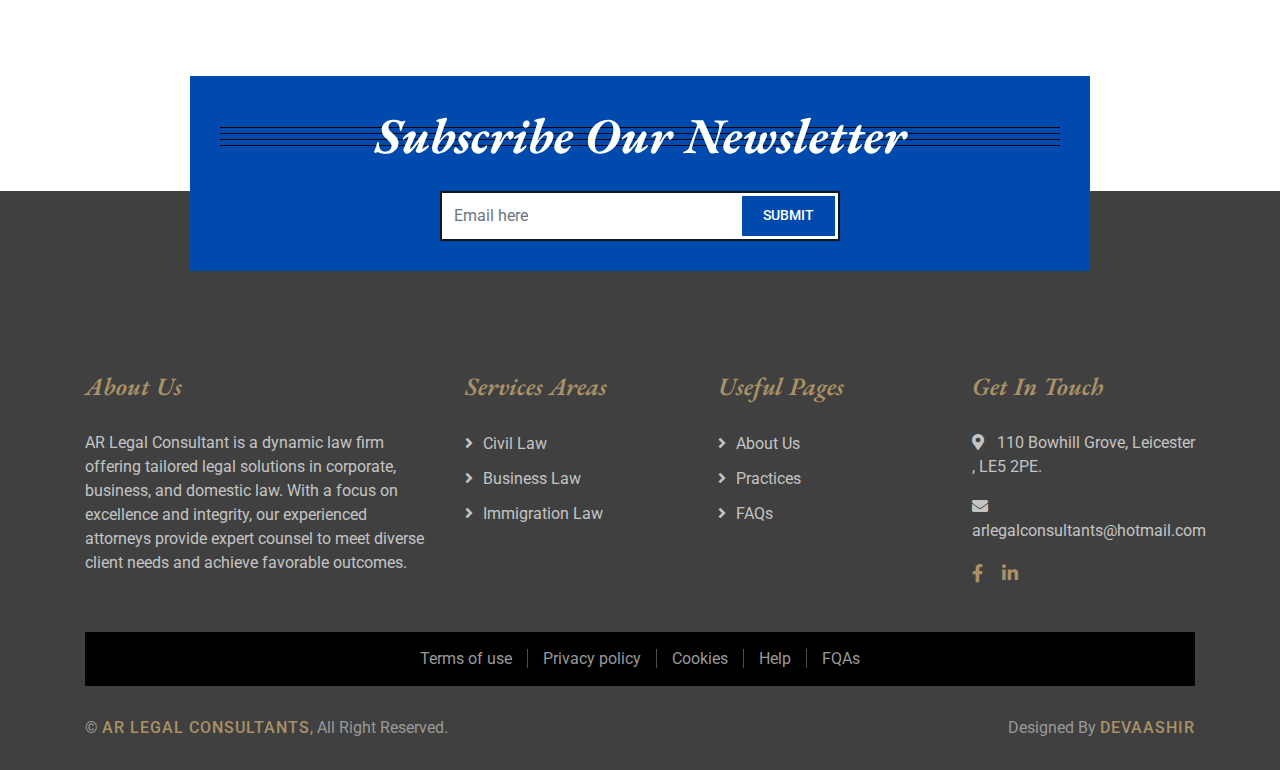
<file: service.html>
<!DOCTYPE html>
<html lang="en">

<head>
    <meta charset="utf-8" />
    <title>AR LEGAL CONSULTANTS</title>
    <meta content="width=device-width, initial-scale=1.0" name="viewport" />
    <meta content="Law Firm Website Template" name="keywords" />
    <meta content="Law Firm Website Template" name="description" />

    <!-- Favicon -->
    <link href="logo.png" rel="icon" />

    <!-- Google Font -->
    <link href="https://fonts.googleapis.com/css2?family=EB+Garamond:ital,wght@1,600;1,700;1,800&family=Roboto:wght@400;500&display=swap" rel="stylesheet" />

    <!-- CSS Libraries -->
    <link href="https://stackpath.bootstrapcdn.com/bootstrap/4.4.1/css/bootstrap.min.css" rel="stylesheet" />
    <link href="https://cdnjs.cloudflare.com/ajax/libs/font-awesome/5.10.0/css/all.min.css" rel="stylesheet" />
    <link href="lib/animate/animate.min.css" rel="stylesheet" />
    <link href="lib/owlcarousel/assets/owl.carousel.min.css" rel="stylesheet" />

    <!-- Template Stylesheet -->
    <link href="style.css" rel="stylesheet" />
</head>

<body>
    <div class="wrapper">
        <!-- Top Bar Start -->
        <div class="wrapper">
            <!-- Top Bar Start -->
            <div class="top-bar">
                <div class="container-fluid">
                    <div class="row">
                        <div class="col-lg-3">
                            <div class="logo">
                                <a href="index.html">
                                    <img src="logo.png" alt="Logo" class="logoimg" />
                                </a>
                            </div>
                        </div>
                        <div class="col-lg-9">
                            <div class="top-bar-right">
                                <div class="text">
                                    <h2>9:00AM - 5:30PM</h2>
                                    <p>Opening Hour Mon - Fri</p>
                                </div>
                                <div class="text">
                                    <h2>Visit Us At</h2>
                                    <p>110 Bowhill Grove, Leicester , LE5 2PE.</p>
                                </div>
                                <div class="social">
                                    <a href=""><i class="fab fa-facebook-f"></i></a>
                                    <a href=""><i class="fab fa-linkedin-in"></i></a>
                                </div>
                            </div>
                        </div>
                    </div>
                </div>
            </div>
            <!-- Top Bar End -->

            <!-- Nav Bar Start -->
            <div class="nav-bar">
                <div class="container-fluid">
                    <nav class="navbar navbar-expand-lg bg-dark navbar-dark">
                        <a href="#" class="navbar-brand">AR LEGAL CONSULTANTS</a>
                        <button type="button" class="navbar-toggler" data-toggle="collapse" data-target="#navbarCollapse">
              <span class="navbar-toggler-icon"></span>
            </button>

                        <div class="collapse navbar-collapse justify-content-between" id="navbarCollapse">
                            <div class="navbar-nav mr-auto">
                                <a href="index.html" class="nav-item nav-link">Home</a>
                                <a href="about.html" class="nav-item nav-link">About</a>
                                <a href="service.html" class="nav-item nav-link active">Practice</a
                >
                <!-- <a href="team.html" class="nav-item nav-link">Attorneys</a>
                                <a href="portfolio.html" class="nav-item nav-link">Case Studies</a> -->
                                <!-- <div class="nav-item dropdown">
                                    <a href="#" class="nav-link dropdown-toggle" data-toggle="dropdown">Pages</a>
                                    <div class="dropdown-menu">
                                        <a href="single-page.html" class="dropdown-item">Blog Page</a>
                                        <a href="#" class="dropdown-item">Single Page</a>
                                    </div>
                                </div> -->
                                <a href="contact.html" class="nav-item nav-link">Contact</a>
                            </div>
                            <div class="ml-auto">
                                <a class="btn" href="">Contact Us</a>
                            </div>
                        </div>
                    </nav>
                </div>
            </div>
            <!-- Nav Bar End -->

            <!-- Page Header Start -->
            <!-- <div class="page-header">
            <div class="container">
                <div class="row">
                    <div class="col-12">
                        <h2>Practices Areas</h2>
                    </div>
                    <div class="col-12">
                        <a href="">Home</a>
                        <a href="">Practices Areas</a>
                    </div>
                </div>
            </div>
        </div> -->
            <!-- Page Header End -->

            <!-- Service Start -->
            <div class="service">
                <div class="container">
                    <div class="section-header">
                        <h2>Our Practices Areas</h2>
                    </div>
                    <div class="row">
                        <div class="col-lg-4 col-md-6">
                            <div class="service-item">
                                <div class="service-icon">
                                    <i class="fa fa-landmark"></i>
                                </div>
                                <h3>Civil Law</h3>
                                <p>
                                    Lorem ipsum dolor sit amet elit. Phasellus nec pretium mi. Curabitur facilisis ornare velit non
                                </p>
                                <a class="btn" href=" ">Learn More</a>
                            </div>
                        </div>
                        <div class="col-lg-4 col-md-6">
                            <div class="service-item">
                                <div class="service-icon">
                                    <i class="fa fa-users"></i>
                                </div>
                                <h3>Family Law</h3>
                                <p>
                                    Lorem ipsum dolor sit amet elit. Phasellus nec pretium mi. Curabitur facilisis ornare velit non
                                </p>
                                <a class="btn" href=" ">Learn More</a>
                            </div>
                        </div>
                        <div class="col-lg-4 col-md-6">
                            <div class="service-item">
                                <div class="service-icon">
                                    <i class="fa fa-hand-holding-usd"></i>
                                </div>
                                <h3>Business Law</h3>
                                <p>
                                    Lorem ipsum dolor sit amet elit. Phasellus nec pretium mi. Curabitur facilisis ornare velit non
                                </p>
                                <a class="btn" href=" ">Learn More</a>
                            </div>
                        </div>
                    </div>
                </div>
                <!-- Service End -->

                <!-- Feature Start -->
                <div class="feature">
                    <div class="container">
                        <div class="row">
                            <div class="col-md-7">
                                <div class="section-header">
                                    <h2>Why Choose Us</h2>
                                </div>
                                <div class="row align-items-center feature-item">
                                    <div class="col-5">
                                        <div class="feature-icon">
                                            <i class="fa fa-gavel"></i>
                                        </div>
                                    </div>
                                    <div class="col-7">
                                        <h3>Best law practices</h3>
                                        <p>
                                            Our firm is dedicated to upholding the highest standards of legal excellence.

                                        </p>
                                    </div>
                                </div>
                                <div class="row align-items-center feature-item">
                                    <div class="col-5">
                                        <div class="feature-icon">
                                            <i class="fa fa-balance-scale"></i>
                                        </div>
                                    </div>
                                    <div class="col-7">
                                        <h3>Efficiency & Trust</h3>
                                        <p>
                                            We prioritize efficiency and foster trust in every client interaction. </p>
                                    </div>
                                </div>
                                <div class="row align-items-center feature-item">
                                    <div class="col-5">
                                        <div class="feature-icon">
                                            <i class="far fa-smile"></i>
                                        </div>
                                    </div>
                                    <div class="col-7">
                                        <h3>Results you deserve</h3>
                                        <p>
                                            We're committed to delivering the results you deserve through strategic and effective legal representation.
                                    </div>
                                </div>
                            </div>
                            <div class="col-md-5">
                                <div class="feature-img">
                                    <img src="choose.png" alt="Feature" />
                                </div>
                            </div>
                        </div>
                    </div>
                </div>
                <!-- Feature End -->

                <!-- Newsletter Start -->
                <div class="newsletter">
                    <div class="container">
                        <div class="section-header2">
                            <h2>Subscribe Our Newsletter</h2>
                        </div>
                        <div class="form">
                            <input id="emailInput" class="form-control" placeholder="Email here" />
                            <button onclick="subscribeNewsletter()" class="btn">
                Submit
              </button>
                        </div>
                    </div>
                </div>
            </div>
            <!-- Newsletter End -->

            <!-- Footer Start -->
            <div class="footer">
                <div class="container">
                    <div class="row">
                        <div class="col-md-6 col-lg-4">
                            <div class="footer-about">
                                <h2>About Us</h2>
                                <p>
                                    AR Legal Consultant is a dynamic law firm offering tailored legal solutions in corporate, business, and domestic law. With a focus on excellence and integrity, our experienced attorneys provide expert counsel to meet diverse client needs and achieve favorable
                                    outcomes.
                                </p>
                            </div>
                        </div>
                        <div class="col-md-6 col-lg-8">
                            <div class="row">
                                <div class="col-md-6 col-lg-4">
                                    <div class="footer-link">
                                        <h2>Services Areas</h2>
                                        <a href=" ">Civil Law</a>
                                        <a href=" ">Business Law</a>
                                        <a href=" ">Immigration Law</a>
                                    </div>
                                </div>
                                <div class="col-md-6 col-lg-4">
                                    <div class="footer-link">
                                        <h2>Useful Pages</h2>
                                        <a href=" ">About Us</a>
                                        <a href=" ">Practices</a>
                                        <a href=" ">FAQs</a>
                                    </div>
                                </div>
                                <div class="col-md-6 col-lg-4">
                                    <div class="footer-contact">
                                        <h2>Get In Touch</h2>
                                        <p>
                                            <i class="fa fa-map-marker-alt"></i>110 Bowhill Grove, Leicester , LE5 2PE.
                                        </p>
                                        <!-- <p><i class="fa fa-phone-alt "></i>+44 7919 353116</p> -->
                                        <p>
                                            <i class="fa fa-envelope"></i
                      >arlegalconsultants@hotmail.com
                    </p>
                    <div class="footer-social">
                      <a href=" "><i class="fab fa-facebook-f"></i></a>
                                            <a href=" "><i class="fab fa-linkedin-in"></i></a>
                                    </div>
                                </div>
                            </div>
                        </div>
                    </div>
                </div>
            </div>
            <div class="container footer-menu">
                <div class="f-menu">
                    <a href=" ">Terms of use</a>
                    <a href=" ">Privacy policy</a>
                    <a href=" ">Cookies</a>
                    <a href=" ">Help</a>
                    <a href=" ">FQAs</a>
                </div>
            </div>
            <div class="container copyright">
                <div class="row">
                    <div class="col-md-6">
                        <p>
                            &copy;
                            <a href=" ">AR LEGAL CONSULTANTS</a>, All Right Reserved.
                        </p>
                    </div>
                    <div class="col-md-6">
                        <p>Designed By <a href=" ">DEVAASHIR</a></p>
                    </div>
                </div>
            </div>
        </div>
        <!-- Footer End -->

        <a href="#" class="back-to-top"><i class="fa fa-chevron-up"></i></a>
    </div>

    <!-- JavaScript Libraries -->
    <script src="https://code.jquery.com/jquery-3.4.1.min.js"></script>
    <script src="https://stackpath.bootstrapcdn.com/bootstrap/4.4.1/js/bootstrap.bundle.min.js"></script>
    <script src="lib/easing/easing.min.js"></script>
    <script src="lib/owlcarousel/owl.carousel.min.js"></script>
    <script src="lib/isotope/isotope.pkgd.min.js"></script>

    <!-- Template Javascript -->
    <script src="main.js"></script>

    <script>
        function subscribeNewsletter() {
            // Get the email input value
            var email = document.getElementById("emailInput").value;

            // Check if the email is valid
            if (validateEmail(email)) {
                // Here, you can send the email to your server for processing
                // For demonstration purposes, we'll simply log the email to the console
                console.log("Subscribed email: " + email);

                // Optionally, you can show a success message or redirect the user to a thank you page
                alert("Thank you for subscribing!");
            } else {
                // If the email is not valid, you can show an error message to the user
                alert("Please enter a valid email address.");
            }
        }

        function validateEmail(email) {
            // Simple email validation using regular expression
            var regex = /\S+@\S+\.\S+/;
            return regex.test(email);
        }
    </script>
</body>

</html>
</file>
<file: style.css>
/*******************************/

/********* General CSS *********/

/*******************************/

body {
  color: #666666;
  background: #ffffff;
  font-family: "Roboto", sans-serif;
  font-weight: 400;
}

h1,
h2,
h3,
h4,
h5,
h6 {
  font-family: "EB Garamond", serif;
  font-weight: 600;
  font-style: italic;
  color: #121518;
}

a {
  color: #454545;
  transition: 0.3s;
}

a:hover,
a:active,
a:focus {
  color: #aa9166;
  outline: none;
  text-decoration: none;
}

.btn:focus {
  box-shadow: none;
}

.wrapper {
  position: relative;
  width: 100%;
  max-width: 1366px;
  margin: 0 auto;
  background: #ffffff;
}

.back-to-top {
  position: fixed;
  display: none;
  background: #004aad;
  color: #ffffff;
  width: 44px;
  height: 44px;
  text-align: center;
  line-height: 1;
  font-size: 22px;
  right: 15px;
  bottom: 15px;
  transition: background 0.5s;
  z-index: 9;
}

.back-to-top:hover {
  color: white;
  background: #004aad;
}

.back-to-top i {
  padding-top: 10px;
}

/**********************************/

/********** Top Bar CSS ***********/

/**********************************/

.top-bar {
  position: relative;
  height: 90px;
  background: #ffffff;
}

.top-bar .logo {
  padding: 0px 0;
  text-align: left;
  overflow: hidden;
}

.top-bar .logo h1 {
  margin: 0;
  color: #aa9166;
  font-size: 75px;
  line-height: 55px;
  font-weight: 800;
}

.top-bar .logo img {
  margin-top: 0%;
  max-width: 200px;
  max-height: 100px;
}

.top-bar .top-bar-right {
  display: flex;
  align-items: center;
  justify-content: flex-end;
}

.top-bar .text {
  display: flex;
  align-items: center;
  justify-content: center;
  flex-direction: column;
  height: 90px;
  padding: 0 20px;
  text-align: center;
  border-left: 1px solid #404040;
  transition: background-color 0.3s, border-color 0.3s, color 0.3s;
  /* Add smooth transition for color */
}

.top-bar .text:hover {
  color: #ffffff;
  /* Change text color to white on hover */
  background-color: #004aad;
  /* Change background color on hover */
}

.top-bar .text h2 {
  color: #404040;
  font-family: "Roboto", sans-serif;
  font-weight: 500;
  font-style: normal;
  font-size: 25px;
  transition: background-color 0.3s, color 0.3s;
  /* Add smooth transition */
  margin: 0;
}

.top-bar .text p {
  color: #404040;
  font-size: 13px;
  margin: 0;
}

.top-bar .text:hover h2,
.top-bar .text:hover p {
  color: #ffffff;
  /* Change text color to white on hover */
}

.top-bar .social {
  display: flex;
  height: 90px;
  font-size: 0;
  justify-content: flex-end;
  color: #404040;
}

.top-bar .social a {
  display: flex;
  align-items: center;
  justify-content: center;
  width: 60px;
  height: 100%;
  font-size: 22px;
  color: #404040;
  border-right: 1px solid #404040;
}

.top-bar .social a:first-child {
  border-left: 1px solid #404040;
}

.top-bar .social a:hover {
  color: #ffffff;
  background-color: #004aad;
}

@media (min-width: 992px) {
  .top-bar {
    padding: 0 60px;
  }
}

@media (max-width: 991.98px) {
  .top-bar .logo {
    text-align: center;
  }
  .top-bar .social {
    display: none;
  }
}

/**********************************/

/*********** Nav Bar CSS **********/

/**********************************/

.nav-bar {
  position: relative;
  padding: 20px 0;
  transition: 0.3s;
}

.nav-bar.nav-sticky {
  position: fixed;
  top: 0;
  width: 100%;
  padding: 10px 0;
  box-shadow: 0 2px 5px rgba(0, 0, 0, 0.3);
  z-index: 999;
}

.nav-bar .navbar {
  height: 100%;
  padding: 0;
}

.navbar-dark .navbar-nav .nav-link,
.navbar-dark .navbar-nav .nav-link:focus,
.navbar-dark .navbar-nav .nav-link:hover,
.navbar-dark .navbar-nav .nav-link.active {
  padding: 10px 10px 8px 10px;
  color: #ffffff;
}

.navbar-dark .navbar-nav .nav-link:hover,
.navbar-dark .navbar-nav .nav-link.active {
  color: #000000;
  transition: 0.3 sec;
  font-family: "Segoe UI", Tahoma, Geneva, Verdana, sans-serif;
  font-weight: bold;
}

.nav-bar .dropdown-menu {
  margin-top: 0;
  border: 0;
  border-radius: 0;
  background: #f8f9fa;
}

.nav-bar .btn {
  color: #ffffff;
  border: 2px solid #ffffff;
  border-radius: 0;
}

.nav-bar .btn:hover {
  background: rgb(0, 0, 0);
  color: rgb(255, 255, 255);
}

@media (min-width: 992px) {
  .nav-bar {
    padding: 20px 60px;
  }
  .nav-bar.nav-sticky {
    padding: 10px 60px;
  }
  .nav-bar,
  .nav-bar .navbar {
    background: #004aad !important;
  }
  .nav-bar .navbar-brand {
    display: none;
    justify-content: center;
  }
  .nav-bar a.nav-link {
    padding: 8px 15px;
    font-size: 15px;
    text-transform: uppercase;
  }
}

@media (max-width: 991.98px) {
  .nav-bar,
  .nav-bar .navbar {
    padding: 3px 0;
    background: #004aad !important;
  }
  .nav-bar a.nav-link {
    padding: 5px;
  }
  .nav-bar .dropdown-menu {
    box-shadow: none;
  }
  .nav-bar .btn {
    display: none;
  }
}

/*******************************/

/******** Carousel CSS *********/

/*******************************/

.carousel {
  position: relative;
  width: 100%;
  height: calc(100vh - 170px);
  margin: 0 auto;
  text-align: center;
  overflow: hidden;
}

.carousel .carousel-inner,
.carousel .carousel-item {
  position: relative;
  width: 100%;
  height: 100%;
}

.carousel .carousel-item img {
  width: 100%;
  height: 100%;
  object-fit: cover;
}

.carousel .carousel-item::after {
  position: absolute;
  content: "";
  width: 100%;
  height: 100%;
  top: 0;
  left: 0;
  background: rgba(0, 0, 0, 0.5);
  z-index: 1;
}

.carousel .carousel-caption {
  position: absolute;
  top: 0;
  bottom: 0;
  display: flex;
  align-items: center;
  justify-content: center;
  flex-direction: column;
  height: calc(100vh - 170px);
}

.carousel .carousel-caption h1 {
  color: #ffffff;
  font-size: 60px;
  font-weight: 700;
  margin-bottom: 20px;
}

.carousel .carousel-caption p {
  color: #ffffff;
  font-size: 25px;
  margin-bottom: 25px;
}

.carousel .carousel-caption .btn {
  padding: 15px 35px;
  font-size: 18px;
  font-weight: 500;
  letter-spacing: 1px;
  text-transform: uppercase;
  color: white;
  background: #004aad;
  border: 2px solid #ffffff;
  border-radius: 0;
  transition: 0.3s;
}

.carousel .carousel-caption .btn:hover {
  color: #ffffff;
  background: #000000;
  border: 2px solid #ffffff;
}

@media (max-width: 767.98px) {
  .carousel .carousel-caption h1 {
    font-size: 40px;
    font-weight: 700;
  }
  .carousel .carousel-caption p {
    font-size: 20px;
  }
  .carousel .carousel-caption .btn {
    padding: 12px 30px;
    font-size: 18px;
    font-weight: 500;
    letter-spacing: 0;
  }
}

@media (max-width: 575.98px) {
  .carousel .carousel-caption h1 {
    font-size: 30px;
    font-weight: 500;
  }
  .carousel .carousel-caption p {
    font-size: 16px;
  }
  .carousel .carousel-caption .btn {
    padding: 10px 25px;
    font-size: 16px;
    font-weight: 400;
    letter-spacing: 0;
  }
}

.carousel .animated {
  -webkit-animation-duration: 1.5s;
  animation-duration: 1.5s;
}

/*******************************/

/******* Page Header CSS *******/

/*******************************/

.page-header {
  position: relative;
  margin-bottom: 45px;
  padding: 90px 0;
  text-align: center;
  background: #004aad;
}

.page-header h2 {
  position: relative;
  color: #121518;
  font-size: 60px;
  font-weight: 700;
  margin-bottom: 20px;
  padding-bottom: 5px;
}

.page-header h2::after {
  position: absolute;
  content: "";
  width: 100px;
  height: 2px;
  left: calc(50% - 50px);
  bottom: 0;
  background: #121518;
}

.page-header a {
  position: relative;
  padding: 0 12px;
  font-size: 22px;
  color: #121518;
}

.page-header a:hover {
  color: #ffffff;
}

.page-header a::after {
  position: absolute;
  content: "/";
  width: 8px;
  height: 8px;
  top: -2px;
  right: -7px;
  text-align: center;
  color: #121518;
}

.page-header a:last-child::after {
  display: none;
}

@media (max-width: 767.98px) {
  .page-header h2 {
    font-size: 35px;
  }
  .page-header a {
    font-size: 18px;
  }
}

/*******************************/

/******* Section Header ********/

/*******************************/

.section-header {
  position: relative;
  width: 100%;
  text-align: center;
  margin-bottom: 45px;
}

.section-header h2 {
  margin: 0;
  position: relative;
  font-size: 50px;
  font-weight: 700;
  white-space: nowrap;
  z-index: 1;
}

.section-header h2::before {
  position: absolute;
  content: "";
  width: 100%;
  height: 7px;
  left: 0;
  top: 21px;
  background: transparent;
  border-top: 1px solid #000000;
  border-bottom: 1px solid #000000;
  z-index: -1;
}

.section-header h2::after {
  position: absolute;
  content: "";
  width: 100%;
  height: 7px;
  left: 0;
  bottom: 20px;
  background: transparent;
  border-top: 1px solid #aa9166;
  border-bottom: 1px solid #aa9166;
  z-index: -1;
}

@media (max-width: 767.98px) {
  .section-header h2 {
    font-size: 30px;
  }
}

/*******************************/

/******** Top Feature CSS ******/

/*******************************/

.feature-top {
  position: relative;
  background: #404040;
  margin-bottom: 45px;
}

.feature-top .col-md-3 {
  border-right: 1px solid rgba(255, 255, 255, 0.1);
  border-bottom: 1px solid rgba(255, 255, 255, 0.1);
}

@media (max-width: 575.98px) {
  .feature-top .col-md-3:nth-child(1n) {
    border-right: none;
  }
  .feature-top .col-md-3:last-child {
    border-bottom: none;
  }
}

@media (min-width: 576px) and (max-width: 767.98px) {
  .feature-top .col-md-3:nth-child(2n) {
    border-right: none;
  }
  .feature-top .col-md-3:nth-child(3n),
  .feature-top .col-md-3:nth-child(4n) {
    border-bottom: none;
  }
}

@media (min-width: 768px) {
  .feature-top .col-md-3 {
    border-bottom: none;
  }
  .feature-top .col-md-3:nth-child(4n) {
    border-right: none;
  }
}

.feature-top .feature-item {
  padding: 30px 0;
  text-align: center;
}

.feature-top .feature-item i {
  color: #aa9166;
  font-size: 35px;
  margin-bottom: 10px;
}

.feature-top .feature-item h3 {
  color: #ffffff;
  font-size: 30px;
  font-weight: 600;
}

.feature-top .feature-item p {
  color: #999999;
  margin: 0;
  font-size: 18px;
}

/*******************************/

/********** About CSS **********/

/*******************************/

.about {
  position: relative;
  width: 100%;
  padding: 45px 0;
}

.about .section-header {
  margin-bottom: 30px;
}

.about .about-img {
  position: relative;
  height: 100%;
  padding: 10px;
  background: #ffffff;
  /* Default background color */
  transition: background-color 0.3s ease;
  /* Smooth transition */
}

.about .about-img:hover {
  background: #fff8f8;
  /* Background color on hover */
}

.about .about-img img {
  width: 100%;
  height: 100%;
  object-fit: cover;
}

.about .about-text p {
  font-size: 16px;
}

.about .about-text a.btn {
  position: relative;
  margin-top: 15px;
  padding: 15px 35px;
  font-size: 16px;
  font-weight: 500;
  letter-spacing: 1px;
  text-transform: uppercase;
  color: white;
  background: #004aad;
  border: 2px solid #ffffff;
  border-radius: 0;
  transition: 0.3s;
}

.about .about-text a.btn:hover {
  color: #fff8f8;
  background: #000000;
}

@media (max-width: 767.98px) {
  .about .about-img {
    margin-bottom: 30px;
    height: auto;
  }
}

/*******************************/

/********* Service CSS *********/

/*******************************/

.service {
  position: relative;
  width: 100%;
  padding: 45px 0 15px 0;
}

.service .service-item {
  position: relative;
  width: 100%;
  text-align: center;
  background: #404040;
  margin-bottom: 30px;
}

.service .service-icon {
  height: 200px;
  position: relative;
  display: flex;
  align-items: center;
  justify-content: center;
  background: #404040;
}

.service .service-icon i {
  width: 100px;
  height: 100px;
  padding: 20px 0;
  text-align: center;
  font-size: 60px;
  color: #aa9166;
  /* background: #004aad; */
  transition: 0.5s;
}

.service .service-item:hover .service-icon i {
  margin-top: -15px;
}

.service .service-item h3 {
  margin: 0;
  padding: 25px 15px 15px 15px;
  font-size: 30px;
  font-weight: 600;
  color: #ffffff;
}

.service .service-item p {
  margin: 0;
  color: #b9b9b9;
  padding: 0 25px 25px 25px;
  font-size: 18px;
}

.service .service-item a.btn {
  position: relative;
  margin-bottom: 30px;
  padding: 10px 20px;
  font-size: 14px;
  font-weight: 500;
  letter-spacing: 1px;
  text-transform: uppercase;
  color: #ffffff;
  border-radius: 0;
  background: #004aad;
  transition: 0.3s;
}

.service .service-item:hover a.btn {
  color: #ffffff;
  background: #000000;
}

/*******************************/

/********* Feature CSS *********/

/*******************************/

.feature {
  position: relative;
  width: 100%;
  padding: 45px 0;
}

/* faq */

.faq-answer {
  display: none;
}

.faq-question {
  cursor: pointer;
}

/* Container */

.faq-container {
  max-width: 800px;
  margin: 0 auto;
  padding: 20px;
}

/* FAQ item */

.faq-item {
  border-bottom: 1px solid #ccc;
  margin-bottom: 20px;
}

/* Question */

.faq-question {
  cursor: pointer;
  font-weight: bold;
  font-size: 18px;
  padding: 10px 0;
}

/* Answer */

.faq-answer {
  display: none;
  padding: 10px 0;
  font-size: 16px;
  color: #555;
}

/* Remove margin and padding from FAQ items */

/* Toggle icon */

.faq-question::after {
  content: "+";
  float: right;
  transition: transform 0.3s ease;
}

.faq-question.active::after {
  transform: rotate(45deg);
}

.feature .feature-item {
  margin-bottom: 30px;
}

.feature .feature-icon {
  height: 180px;
  position: relative;
  display: flex;
  align-items: center;
  justify-content: center;
  background: #404040;
}

.feature .feature-icon i {
  width: 100px;
  height: 100px;
  padding: 20px 0;
  text-align: center;
  font-size: 60px;
  color: #aa9166;
  background: #404040;
  transition: 0.5s;
}

.feature .feature-item:hover .feature-icon i {
  margin-right: -15px;
}

.feature .feature-item h3 {
  position: relative;
  margin-bottom: 15px;
  padding-bottom: 10px;
  font-size: 30px;
  font-weight: 600;
}

.feature .feature-item h3::after {
  position: absolute;
  content: "";
  width: 50px;
  height: 2px;
  left: 0;
  bottom: 0;
  background: #aa9166;
}

.feature .feature-item p {
  margin: 0;
  font-size: 16px;
}

.feature .feature-img {
  position: relative;
  height: 100%;
  padding: 10px;
  background: #004aad;
}

.feature .feature-img img {
  width: 100%;
  height: 100%;
  object-fit: cover;
}

/*******************************/

/*********** Team CSS **********/

/*******************************/

.team {
  position: relative;
  width: 100%;
  padding: 45px 0 15px 0;
}

.team .team-item {
  margin-bottom: 30px;
}

.team .team-img {
  position: relative;
}

.team .team-img img {
  width: 100%;
}

.team .team-text {
  position: relative;
  padding: 50px 15px 30px 15px;
  text-align: center;
  background: #121518;
}

.team .team-text h2 {
  font-size: 22px;
  font-weight: 600;
  color: #aa9166;
}

.team .team-text p {
  margin: 0;
  color: #999999;
}

.team .team-social {
  position: absolute;
  width: calc(100% - 60px);
  height: 50px;
  top: -25px;
  left: 30px;
  display: flex;
  align-items: center;
  justify-content: center;
  background: #aa9166;
  font-size: 0;
  transition: 0.5s;
}

.team .team-item:hover .team-social {
  width: 100%;
  left: 0;
}

.team .team-social a {
  display: inline-block;
  margin-right: 15px;
  font-size: 18px;
  text-align: center;
  color: #121518;
  transition: 0.3s;
}

.team .team-social a:last-child {
  margin-right: 0;
}

.team .team-social a:hover {
  color: #ffffff;
}

/*******************************/

/*********** FAQs CSS **********/

/*******************************/

.faqs {
  position: relative;
  width: 100%;
  padding: 45px 0;
}

.faqs .faqs-img {
  position: relative;
  height: 100%;
  padding: 10px;
  background: #004aad;
  transition: background-color 0.3s ease;
  /* Add transition for smooth hover effect */
}

.faqs .faqs-img:hover {
  background: #080808;
  /* Change background color on hover */
}

.faqs .faqs-img img {
  width: 100%;
  height: 100%;
  object-fit: cover;
}

@media (max-width: 767.98px) {
  .faqs .faqs-img {
    margin-bottom: 30px;
    height: auto;
  }
}

.faqs .card {
  margin-bottom: 15px;
  padding-top: 15px;
  border: none;
  border-radius: 0;
  border-top: 1px solid #aa9166;
}

.faqs .card:last-child {
  margin-bottom: 0;
  padding-bottom: 15px;
  border-bottom: 1px solid #aa9166;
}

.faqs .card-header {
  padding: 0;
  border: none;
  background: #ffffff;
}

.faqs .card-header a {
  display: block;
  width: 100%;
  color: #121518;
  font-size: 18px;
  line-height: 40px;
}

.faqs .card-header a span {
  display: inline-block;
  width: 40px;
  height: 40px;
  margin-right: 10px;
  text-align: center;
  background: #121518;
  color: #aa9166;
  font-weight: 700;
}

.faqs .card-header [data-toggle="collapse"]:after {
  font-family: "font Awesome 5 Free";
  content: "\f067";
  float: right;
  color: #121518;
  font-size: 12px;
  font-weight: 900;
  transition: 0.3s;
}

.faqs .card-header [data-toggle="collapse"][aria-expanded="true"]:after {
  font-family: "font Awesome 5 Free";
  content: "\f068";
  float: right;
  color: #121518;
  font-size: 12px;
  font-weight: 900;
  transition: 0.3s;
}

.faqs .card-body {
  padding: 15px 0 0 0;
  font-size: 16px;
  border: none;
  background: #ffffff;
}

.faqs a.btn {
  position: relative;
  margin-top: 15px;
  padding: 15px 35px;
  font-size: 16px;
  font-weight: 500;
  letter-spacing: 1px;
  text-transform: uppercase;
  color: #ffffff;
  border-radius: 0;
  background: #004aad;
  transition: 0.3s;
}

.faqs a.btn:hover {
  color: #ffffff;
  background: black;
}

/*******************************/

/******* Testimonial CSS *******/

/*******************************/

.testimonial {
  position: relative;
  padding: 45px 0;
}

.testimonial .testimonials-carousel {
  position: relative;
  width: calc(100% + 30px);
  left: -15px;
  right: -15px;
}

.testimonial .testimonial-item {
  position: relative;
  margin: 0 15px;
  padding: 30px;
  background: #121518;
  overflow: hidden;
}

.testimonial .testimonial-item i {
  position: absolute;
  top: 0;
  right: 0;
  color: #333333;
  font-size: 60px;
  transform: rotate(45deg);
  z-index: 1;
}

.testimonial .testimonial-item .col-12 {
  margin-top: 20px;
}

.testimonial .testimonial-item img {
  width: 100%;
}

.testimonial .testimonial-item h2 {
  color: #aa9166;
  font-size: 22px;
  font-weight: 600;
  margin-bottom: 5px;
}

.testimonial .testimonial-item p {
  color: #999999;
  font-size: 16px;
  margin: 0;
}

.testimonial .owl-nav,
.testimonial .owl-dots {
  margin-top: 15px;
  text-align: center;
}

.testimonial .owl-dot {
  display: inline-block;
  margin: 0 5px;
  width: 12px;
  height: 12px;
  border-radius: 50%;
  background: #aa9166;
}

.testimonial .owl-dot.active {
  background: #121518;
}

/*******************************/

/*********** Blog CSS **********/

/*******************************/

.blog {
  position: relative;
  width: 100%;
  padding: 45px 0;
}

.blog .blog-carousel {
  position: relative;
  width: calc(100% + 30px);
  left: -15px;
  right: -15px;
}

.blog .blog-item {
  position: relative;
  margin: 0 15px;
  background: #ffffff;
  overflow: hidden;
}

.blog .blog-page .blog-item {
  margin: 0 0 30px 0;
}

.blog .blog-item img {
  width: 100%;
  margin-bottom: 25px;
}

.blog .blog-item h3 {
  font-size: 25px;
  font-weight: 600;
}

.blog .blog-item .meta {
  padding: 0 0 15px 0;
}

.blog .blog-item .meta * {
  display: inline-block;
  margin: 0;
  padding: 0;
  font-size: 14px;
  color: #999999;
}

.blog .blog-item .meta i {
  margin: 0 2px 0 10px;
}

.blog .blog-item .meta i:first-child {
  margin-left: 0;
}

.blog .blog-item p {
  font-size: 16px;
}

.blog .blog-item a.btn {
  padding: 0;
  font-size: 14px;
  font-weight: 500;
  letter-spacing: 1px;
  text-transform: uppercase;
  color: #aa9166;
  transition: 0.3s;
}

.blog .blog-item a.btn i {
  margin-left: 10px;
}

.blog .blog-item a.btn:hover {
  color: #121518;
}

.blog .owl-nav,
.blog .owl-dots {
  margin-top: 15px;
  text-align: center;
}

.blog .owl-dot {
  display: inline-block;
  margin: 0 5px;
  width: 12px;
  height: 12px;
  border-radius: 50%;
  background: #aa9166;
}

.blog .owl-dot.active {
  background: #121518;
}

.blog .pagination .page-link {
  color: #121518;
  border-radius: 0;
  border-color: #aa9166;
}

.blog .pagination .page-link:hover,
.blog .pagination .page-item.active .page-link {
  color: #121518;
  background: #aa9166;
}

.blog .pagination .disabled .page-link {
  color: #999999;
}

/*******************************/

/********* Timeline CSS ********/

/*******************************/

.timeline {
  position: relative;
  padding: 45px 0;
}

.timeline .timeline-start {
  position: relative;
  width: calc(100% + 30px);
  left: -15px;
  right: -15px;
}

.timeline .timeline-container {
  padding: 0 15px;
  position: relative;
  background: inherit;
  width: 50%;
  margin-top: -5px;
}

.timeline .timeline-container.left {
  left: 0;
}

.timeline .timeline-container.right {
  left: 50%;
}

.timeline .timeline-container::before {
  content: "";
  position: absolute;
  width: 15px;
  height: 5px;
  background: #aa9166;
  z-index: 1;
}

.timeline .timeline-container.left::before {
  top: 0;
  right: 0;
}

.timeline .timeline-container.right::before {
  bottom: 0;
  left: 0;
}

.timeline .timeline-container::after {
  content: "";
  position: absolute;
  width: 15px;
  height: 5px;
  background: #aa9166;
  z-index: 1;
}

.timeline .timeline-container.left::after {
  bottom: 0;
  right: 0;
}

.timeline .timeline-container.right::after {
  top: 0;
  left: 0;
}

.timeline .timeline-container:first-child::before,
.timeline .timeline-container:last-child::before {
  display: none;
}

.timeline .timeline-container .timeline-content {
  padding: 30px;
  background: #121518;
  position: relative;
  border-right: 5px solid #aa9166;
}

.timeline .timeline-container.right .timeline-content {
  border-left: 5px solid #aa9166;
}

.timeline .timeline-container .timeline-content h2 {
  margin-bottom: 15px;
  font-size: 22px;
  font-weight: 600;
  color: #aa9166;
}

.timeline .timeline-container .timeline-content h2 span {
  display: inline-block;
  margin-right: 15px;
  padding: 5px 10px;
  color: #121518;
  background: #aa9166;
  font-family: "Roboto", sans-serif;
  font-style: normal;
}

.timeline .timeline-container .timeline-content p {
  margin: 0;
  font-size: 16px;
  color: #999999;
}

@media (max-width: 767.98px) {
  .timeline .timeline-container {
    width: 100%;
    margin-top: 0;
    padding-left: 15px;
    padding-right: 15px;
    padding-bottom: 30px;
  }
  .timeline .timeline-container:last-child {
    padding-bottom: 0;
  }
  .timeline .timeline-container.right {
    left: 0%;
  }
  .timeline .timeline-container.left::after,
  .timeline .timeline-container.right::after,
  .timeline .timeline-container.left::before,
  .timeline .timeline-container.right::before {
    width: 5px;
    height: 35px;
    left: 15px;
  }
  .timeline .timeline-container.left .timeline-content,
  .timeline .timeline-container.right .timeline-content {
    border-left: 5px solid #aa9166;
    border-right: none;
  }
}

/*******************************/

/******** Portfolio CSS ********/

/*******************************/

.portfolio {
  position: relative;
  padding: 45px 0;
  background: #ffffff;
}

.portfolio #portfolio-flters {
  padding: 0;
  margin: -15px 0 25px 0;
  list-style: none;
  font-size: 0;
  text-align: center;
}

.portfolio #portfolio-flters li,
.portfolio .load-more .btn {
  cursor: pointer;
  display: inline-block;
  margin: 5px;
  padding: 8px 15px;
  color: #aa9166;
  font-size: 14px;
  font-weight: 500;
  text-transform: uppercase;
  border-radius: 0;
  background: #121518;
  border: 2px solid #aa9166;
  transition: 0.3s;
}

.portfolio #portfolio-flters li:hover,
.portfolio #portfolio-flters li.filter-active {
  background: #aa9166;
  color: #121518;
}

.portfolio .load-more {
  text-align: center;
}

.portfolio .load-more .btn {
  padding: 15px 35px;
  font-size: 16px;
  transition: 0.3s;
}

.portfolio .load-more .btn:hover {
  color: #121518;
  background: #aa9166;
}

.portfolio .portfolio-item {
  position: relative;
  margin-bottom: 30px;
  overflow: hidden;
  transition: 0.5s;
}

.portfolio .portfolio-item:hover {
  margin-top: -10px;
}

.portfolio .portfolio-wrap {
  position: relative;
  width: 100%;
}

.portfolio img {
  position: relative;
  width: 100%;
  height: 100%;
  object-fit: cover;
}

.portfolio figure {
  position: absolute;
  padding: 30px;
  width: 100%;
  height: 100%;
  top: 0;
  left: 0;
  display: flex;
  align-items: flex-start;
  justify-content: flex-end;
  flex-direction: column;
  background: linear-gradient(
    rgba(0, 0, 0, 0),
    rgba(0, 0, 0, 0),
    rgba(0, 0, 0, 1) 90%
  );
}

.portfolio figure p {
  position: relative;
  margin-bottom: 5px;
  padding-bottom: 5px;
  color: #ffffff;
  font-size: 18px;
}

.portfolio figure p::after {
  position: absolute;
  content: "";
  width: 50px;
  height: 2px;
  left: 0;
  bottom: 0;
  background: #ffffff;
}

.portfolio figure a {
  font-family: "EB Garamond", serif;
  color: #aa9166;
  font-size: 25px;
  font-weight: 600;
  font-style: italic;
  transition: 0.3s;
}

.portfolio figure a:hover {
  text-decoration: none;
  color: #ffffff;
}

.portfolio figure span {
  position: relative;
  color: #999999;
  font-size: 16px;
}

/*******************************/

/********* Contact CSS *********/

/*******************************/

.contact {
  position: relative;
  width: 100%;
  padding: 45px 0 15px 0;
}

.contact .contact-info {
  position: relative;
  margin-bottom: 30px;
  width: 100%;
  padding: 30px;
  background: #404040;
}

.contact .contact-item {
  position: relative;
  margin-bottom: 30px;
  padding: 30px;
  display: flex;
  align-items: flex-start;
  flex-direction: row;
  border: 2px solid #aa9166;
}

.contact .contact-item i {
  display: inline-block;
  width: 60px;
  height: 60px;
  display: flex;
  align-items: center;
  justify-content: center;
  font-size: 30px;
  color: #aa9166;
  border: 2px solid #aa9166;
}

.contact .contact-text {
  position: relative;
  width: auto;
  padding-left: 15px;
}

.contact .contact-text h2 {
  color: white;
  font-size: 25px;
  font-weight: 600;
}

.contact .contact-text p {
  margin: 0;
  color: #999999;
  font-size: 16px;
}

.contact .contact-item:last-child {
  margin-bottom: 0;
}

.contact .contact-form {
  position: relative;
  margin-bottom: 30px;
}

.contact .contact-form input {
  height: 60px;
  border-radius: 0;
  border-width: 2px;
  border-color: #121518;
}

.contact .contact-form textarea {
  height: 190px;
  border-radius: 0;
  border-width: 2px;
  border-color: #121518;
}

.contact .contact-form .btn {
  padding: 16px 35px;
  font-size: 18px;
  font-weight: 500;
  letter-spacing: 1px;
  text-transform: uppercase;
  color: #ffffff;
  background: #004aad;
  /* border: 2px solid #aa9166; */
  border-radius: 0;
  transition: 0.3s;
}

.contact .contact-form .btn:hover {
  color: #ffffff;
  background: #004aad;
}

/*******************************/

/******* Single Page CSS *******/

/*******************************/

.single {
  position: relative;
  width: 100%;
  padding: 45px 0 65px 0;
}

.single img {
  margin: 10px 0 15px 0;
}

.single .table,
.single .list-group {
  margin-bottom: 30px;
}

.single .ul-group {
  padding: 0;
  list-style: none;
}

.single .ul-group li {
  margin-left: 2px;
}

.single .ul-group li::before {
  position: relative;
  content: "\f0da";
  font-family: "Font Awesome 5 Free";
  font-weight: 900;
  margin-right: 10px;
}

.single .ol-group {
  padding-left: 18px;
}

/*******************************/

/********** Newsletter *********/

/*******************************/

.newsletter {
  position: relative;
  max-width: 900px;
  margin: 45px auto -140px auto;
  padding: 30px 15px;
  background: #004aad;
  z-index: 1;
  color: #ffffff;
}

.newsletter .section-header2 {
  margin-bottom: 25px;
}

.newsletter .form {
  position: relative;
  max-width: 400px;
  margin: 0 auto;
}

.newsletter input {
  height: 50px;
  border: 2px solid #121518;
  border-radius: 0;
}

.newsletter .btn {
  position: absolute;
  top: 5px;
  right: 5px;
  height: 40px;
  padding: 8px 20px;
  font-size: 14px;
  font-weight: 500;
  text-transform: uppercase;
  color: #ffffff;
  background: #004aad;
  border-radius: 0;
  transition: 0.3s;
}

.newsletter .btn:hover {
  color: #ffffff;
  background: #000000;
}

.section-header2 h2 {
  color: #ffffff;
}

.section-header2 {
  position: relative;
  width: 100%;
  text-align: center;
  margin-bottom: 45px;
}

.section-header2 h2 {
  margin: 0;
  position: relative;
  font-size: 50px;
  font-weight: 700;
  white-space: nowrap;
  z-index: 1;
}

.section-header2 h2::before {
  position: absolute;
  content: "";
  width: 100%;
  height: 7px;
  left: 0;
  top: 21px;
  background: transparent;
  border-top: 1px solid #000000;
  border-bottom: 1px solid #000000;
  z-index: -1;
}

.section-header2 h2::after {
  position: absolute;
  content: "";
  width: 100%;
  height: 7px;
  left: 0;
  bottom: 20px;
  background: transparent;
  border-top: 1px solid #000000;
  border-bottom: 1px solid #000000;
  z-index: -1;
}

@media (max-width: 767.98px) {
  .section-header2 h2 {
    font-size: 30px;
  }
}

/*******************************/

/********* Footer CSS **********/

/*******************************/

.footer {
  position: relative;
  margin-top: 45px;
  padding-top: 180px;
  background: #404040;
  color: #aa9166;
}

.footer .footer-about,
.footer .footer-link,
.footer .footer-contact {
  position: relative;
  margin-bottom: 45px;
  color: #c4c4c4;
}

.footer .footer-about h2,
.footer .footer-link h2,
.footer .footer-contact h2 {
  position: relative;
  margin-bottom: 30px;
  font-size: 25px;
  font-weight: 600;
  color: #aa9166;
}

.footer .footer-link a {
  display: block;
  margin-bottom: 10px;
  color: #c4c4c4;
  transition: 0.3s;
}

.footer .footer-link a::before {
  position: relative;
  content: "\f105";
  font-family: "Font Awesome 5 Free";
  font-weight: 900;
  margin-right: 10px;
}

.footer .footer-link a:hover {
  color: #aa9166;
  letter-spacing: 1px;
}

.footer .footer-contact p i {
  width: 25px;
}

.footer .footer-social {
  position: relative;
  margin-top: 20px;
}

.footer .footer-social a {
  display: inline-block;
}

.footer .footer-social a i {
  margin-right: 15px;
  font-size: 18px;
  color: #aa9166;
}

.footer .footer-social a:last-child i {
  margin: 0;
}

.footer .footer-social a:hover i {
  color: #999999;
}

.footer .footer-menu .f-menu {
  position: relative;
  padding: 15px 0;
  background: black;
  font-size: 0;
  text-align: center;
}

.footer .footer-menu .f-menu a {
  color: #999999;
  font-size: 16px;
  margin-right: 15px;
  padding-right: 15px;
  border-right: 1px solid rgba(255, 255, 255, 0.3);
}

.footer .footer-menu .f-menu a:hover {
  color: #aa9166;
}

.footer .footer-menu .f-menu a:last-child {
  margin-right: 0;
  padding-right: 0;
  border-right: none;
}

.footer .copyright {
  padding: 30px 15px;
}

.footer .copyright p {
  margin: 0;
  color: #999999;
}

.footer .copyright .col-md-6:last-child p {
  text-align: right;
}

.footer .copyright p a {
  color: #aa9166;
  font-weight: 500;
  letter-spacing: 1px;
}

.footer .copyright p a:hover {
  color: #ffffff;
}

@media (max-width: 768px) {
  .footer .copyright p,
  .footer .copyright .col-md-6:last-child p {
    margin: 5px 0;
    text-align: center;
  }
}
</file>
